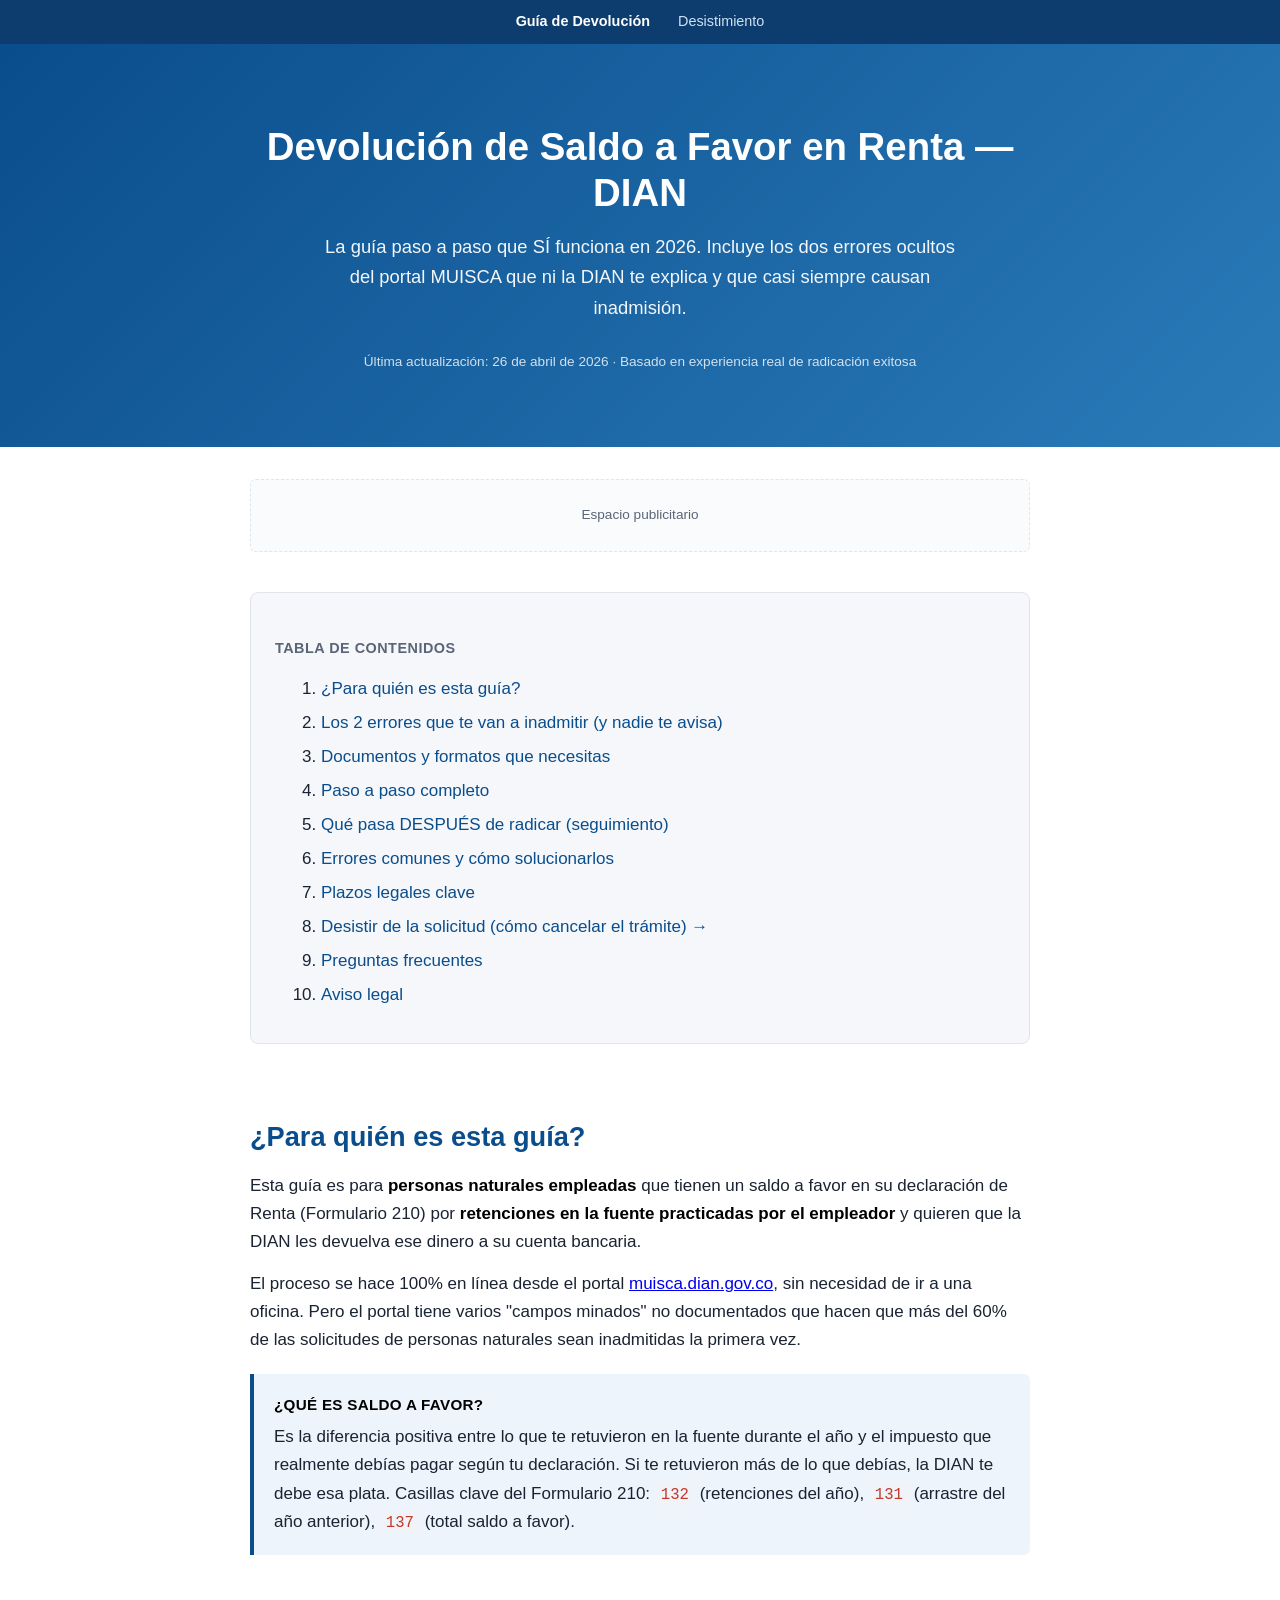
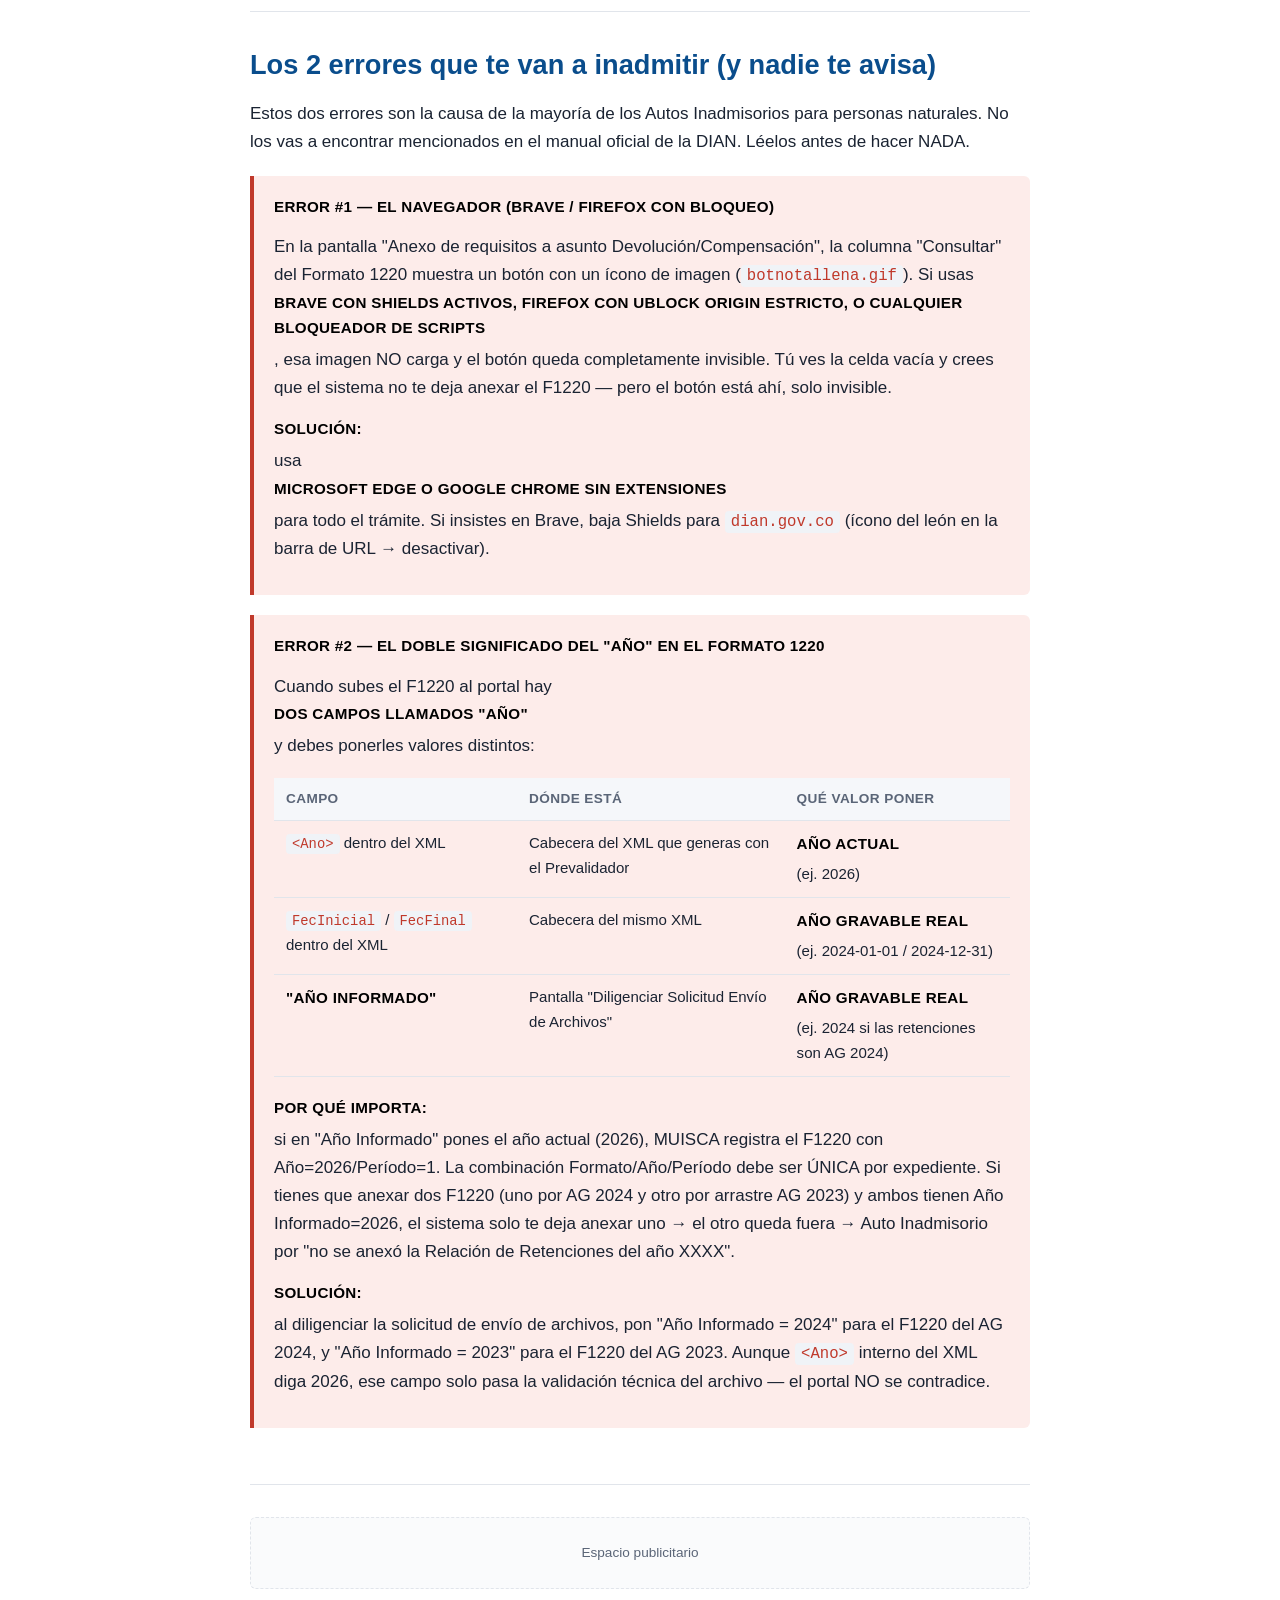
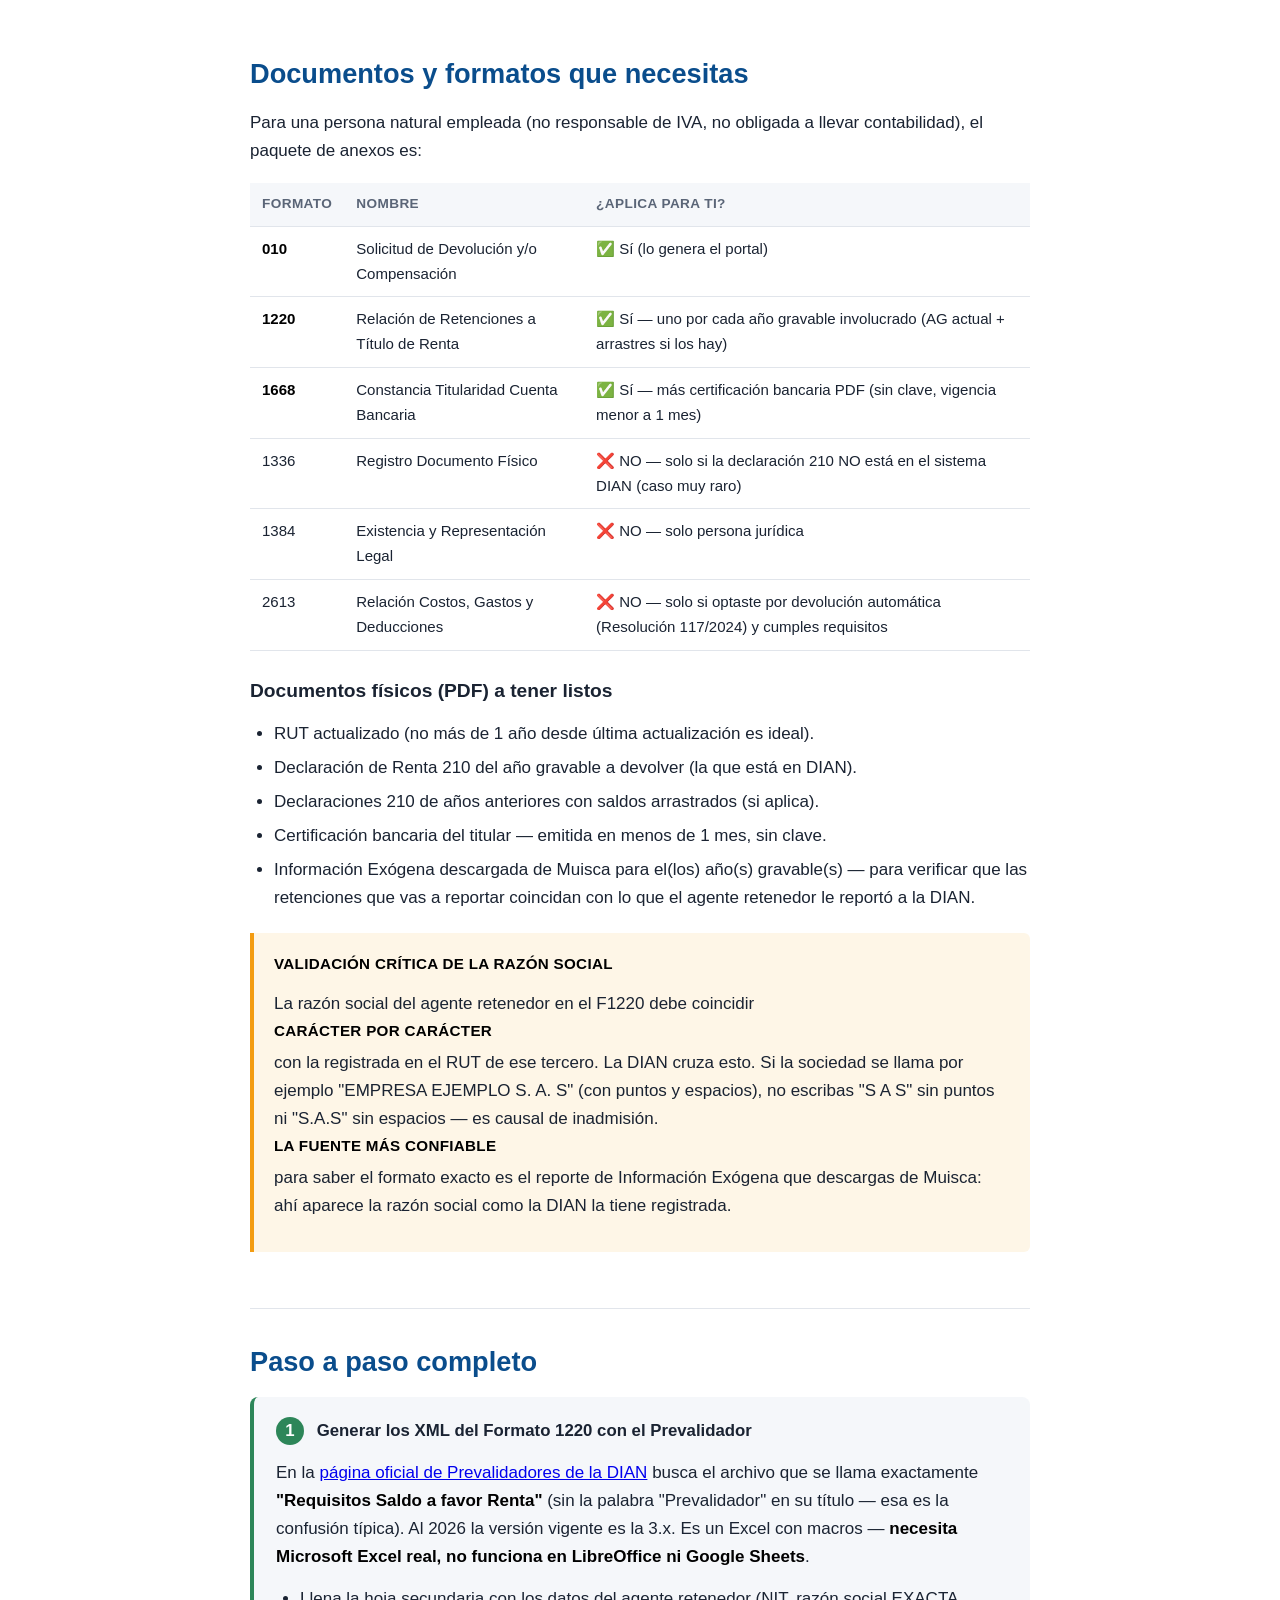
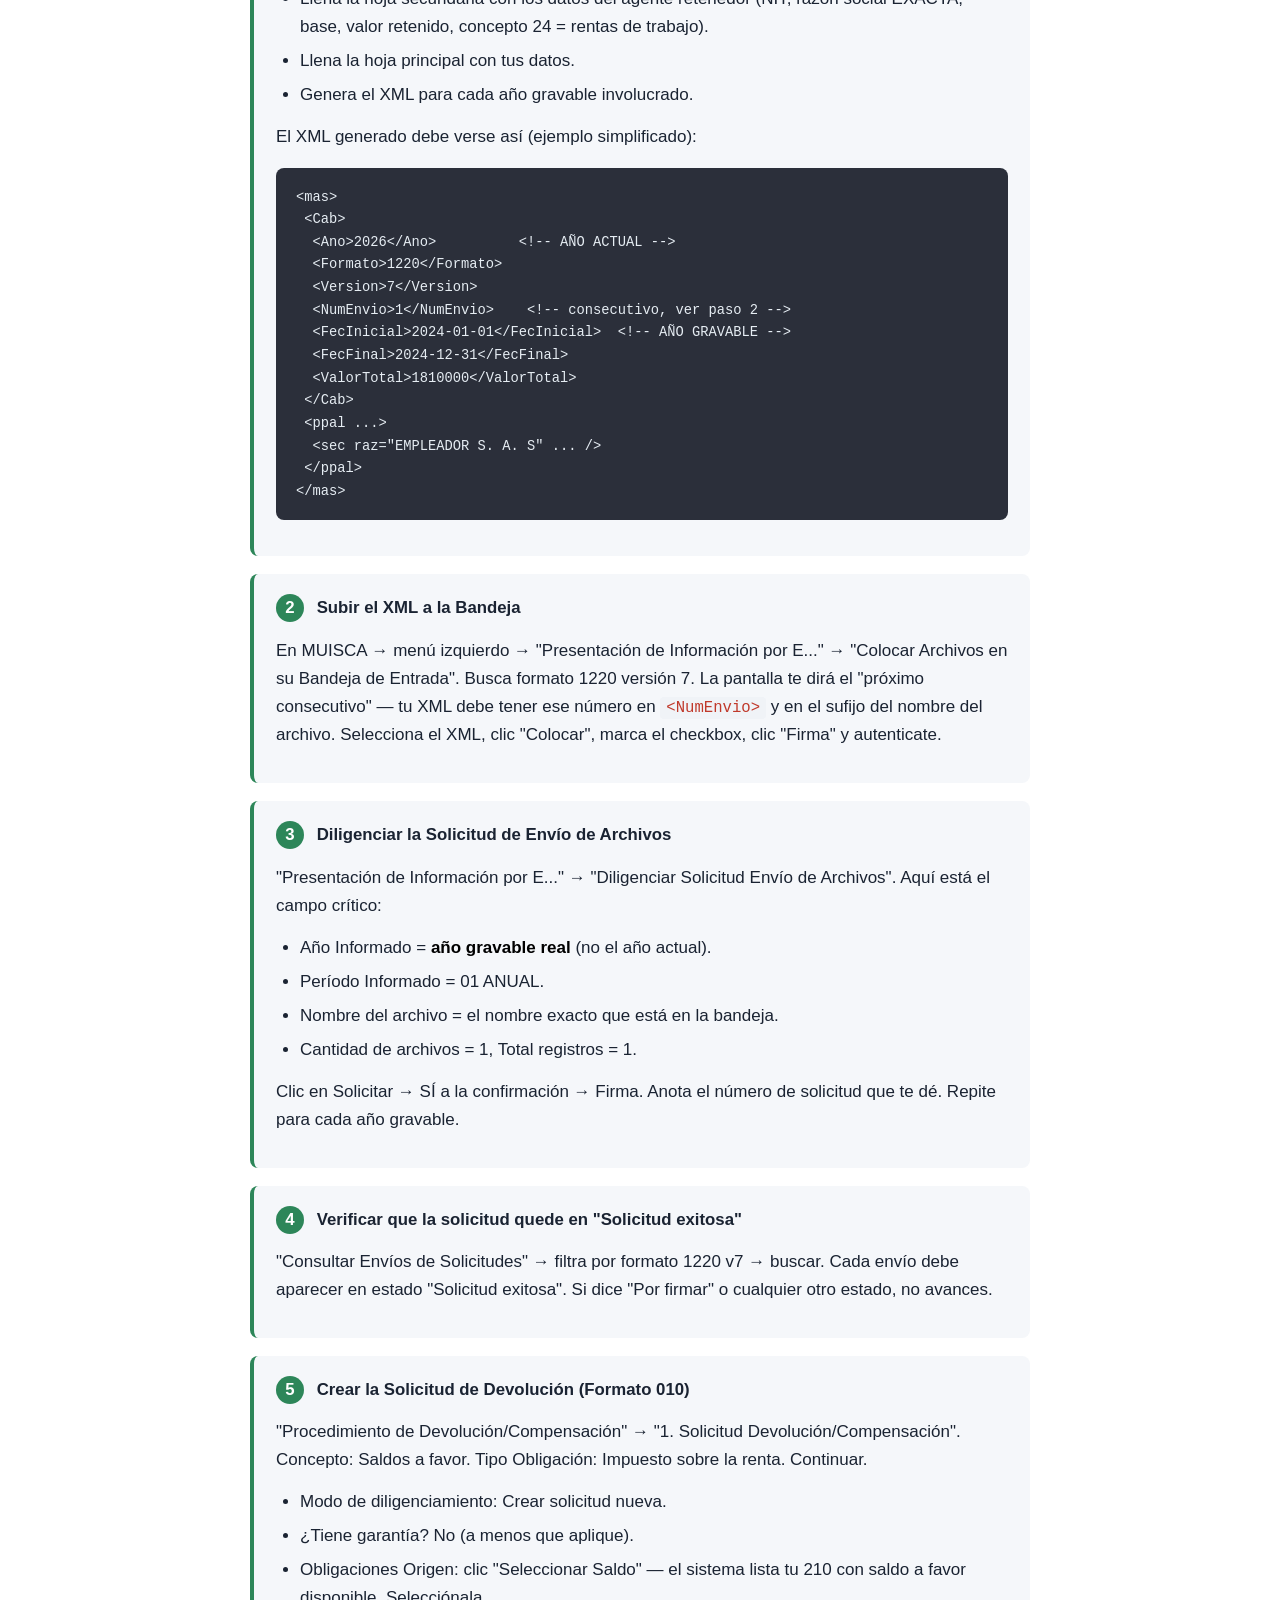
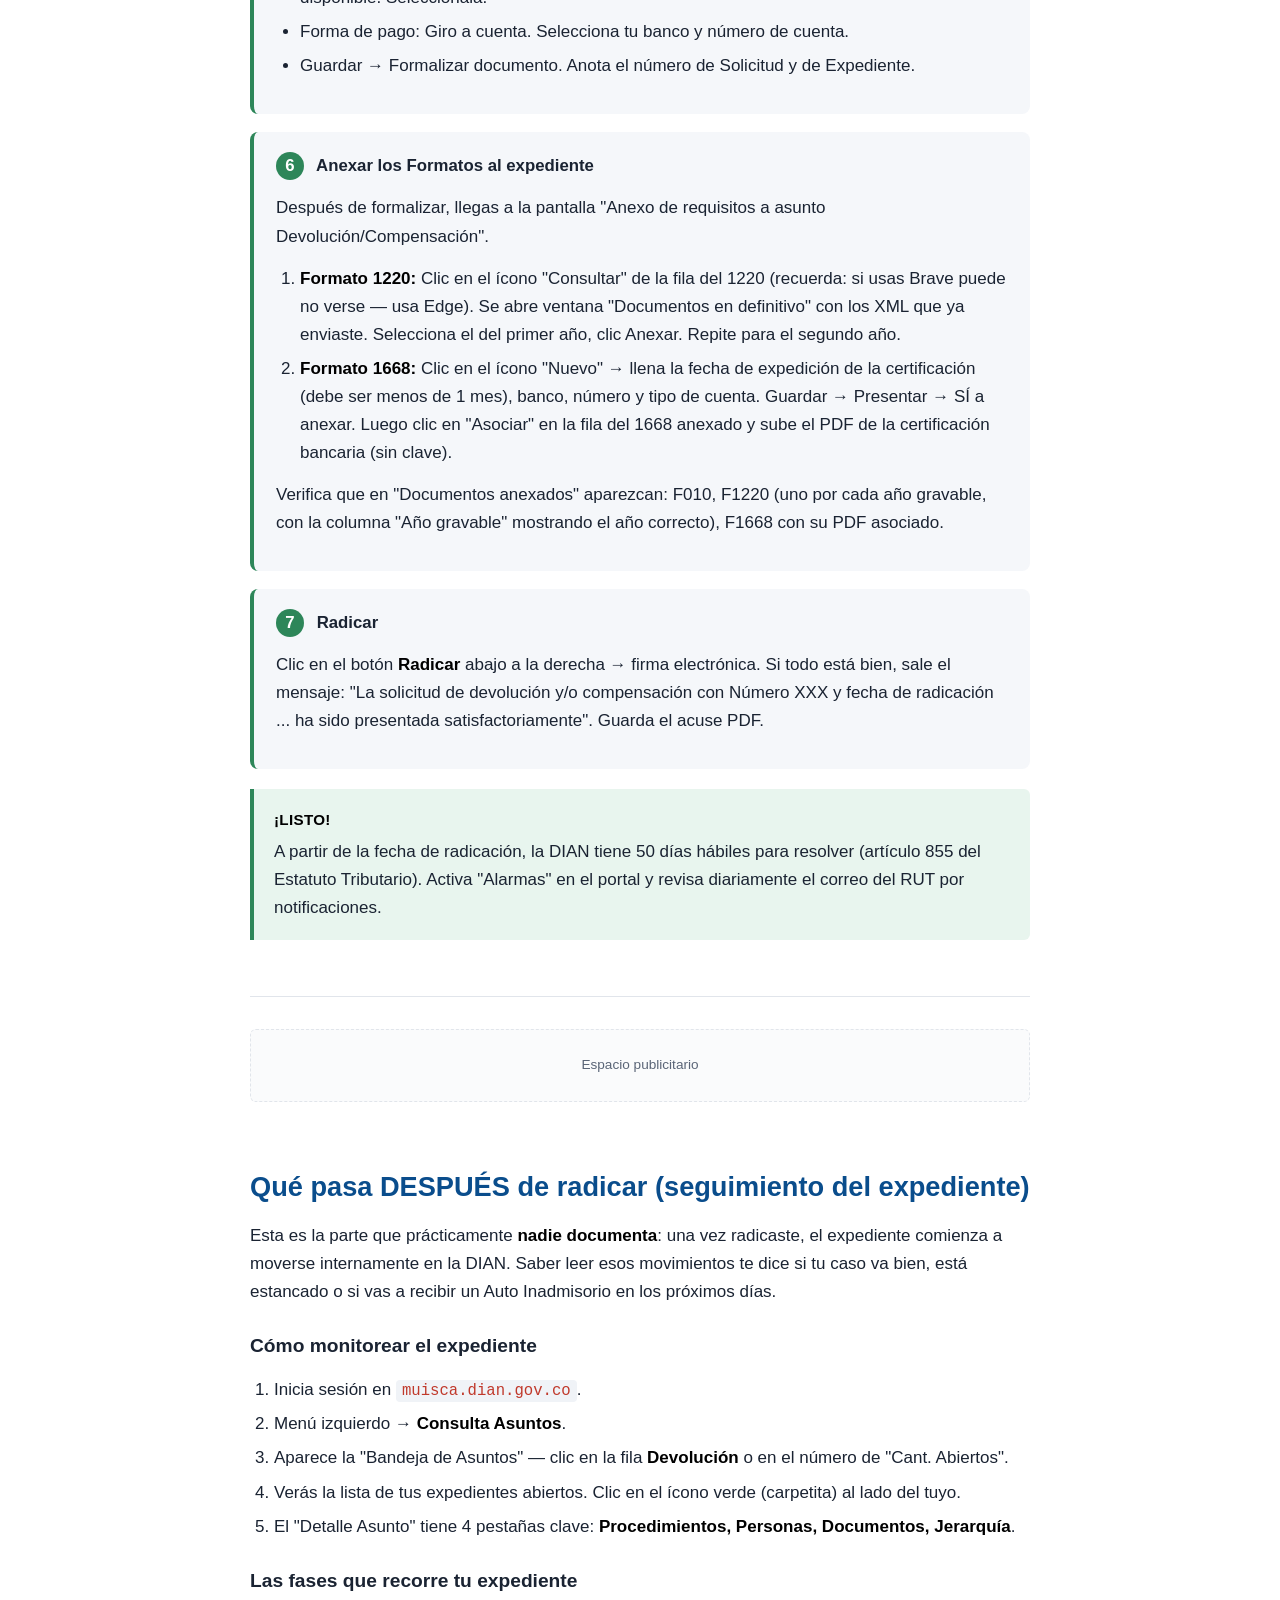
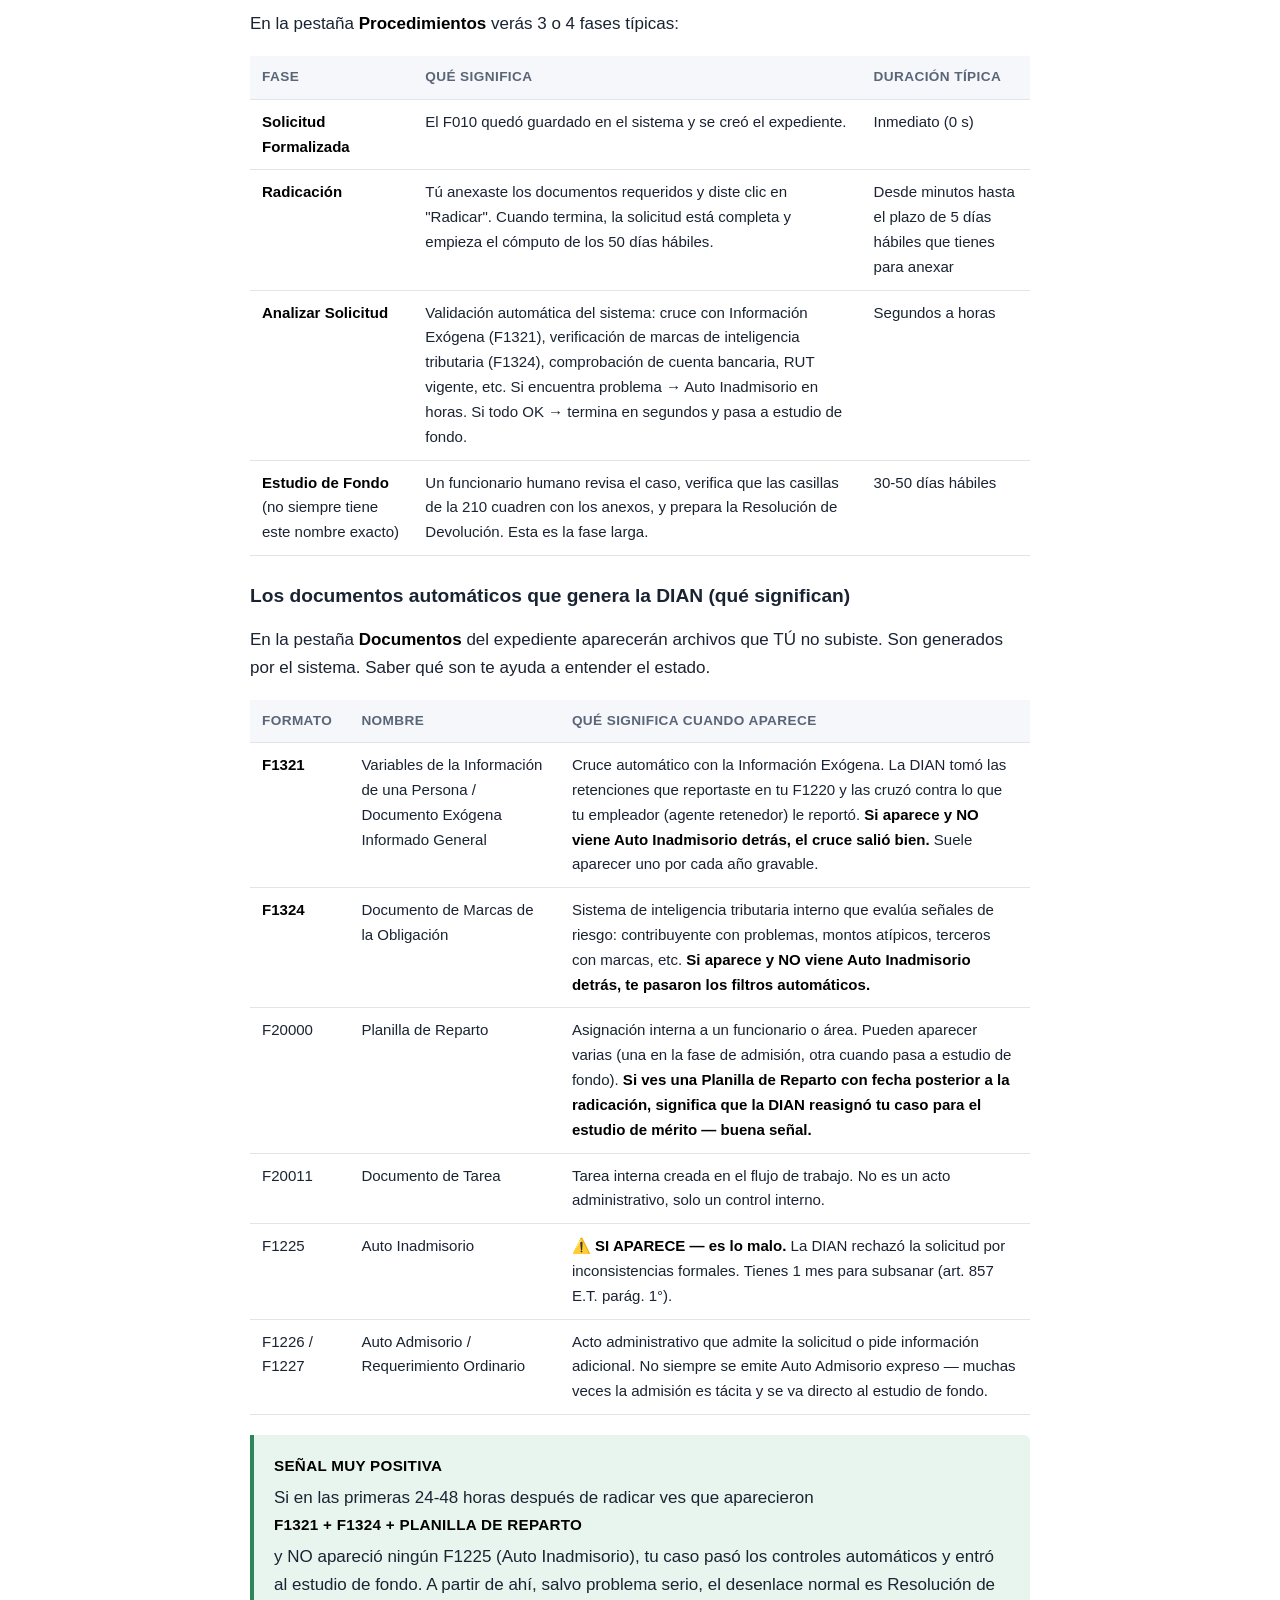
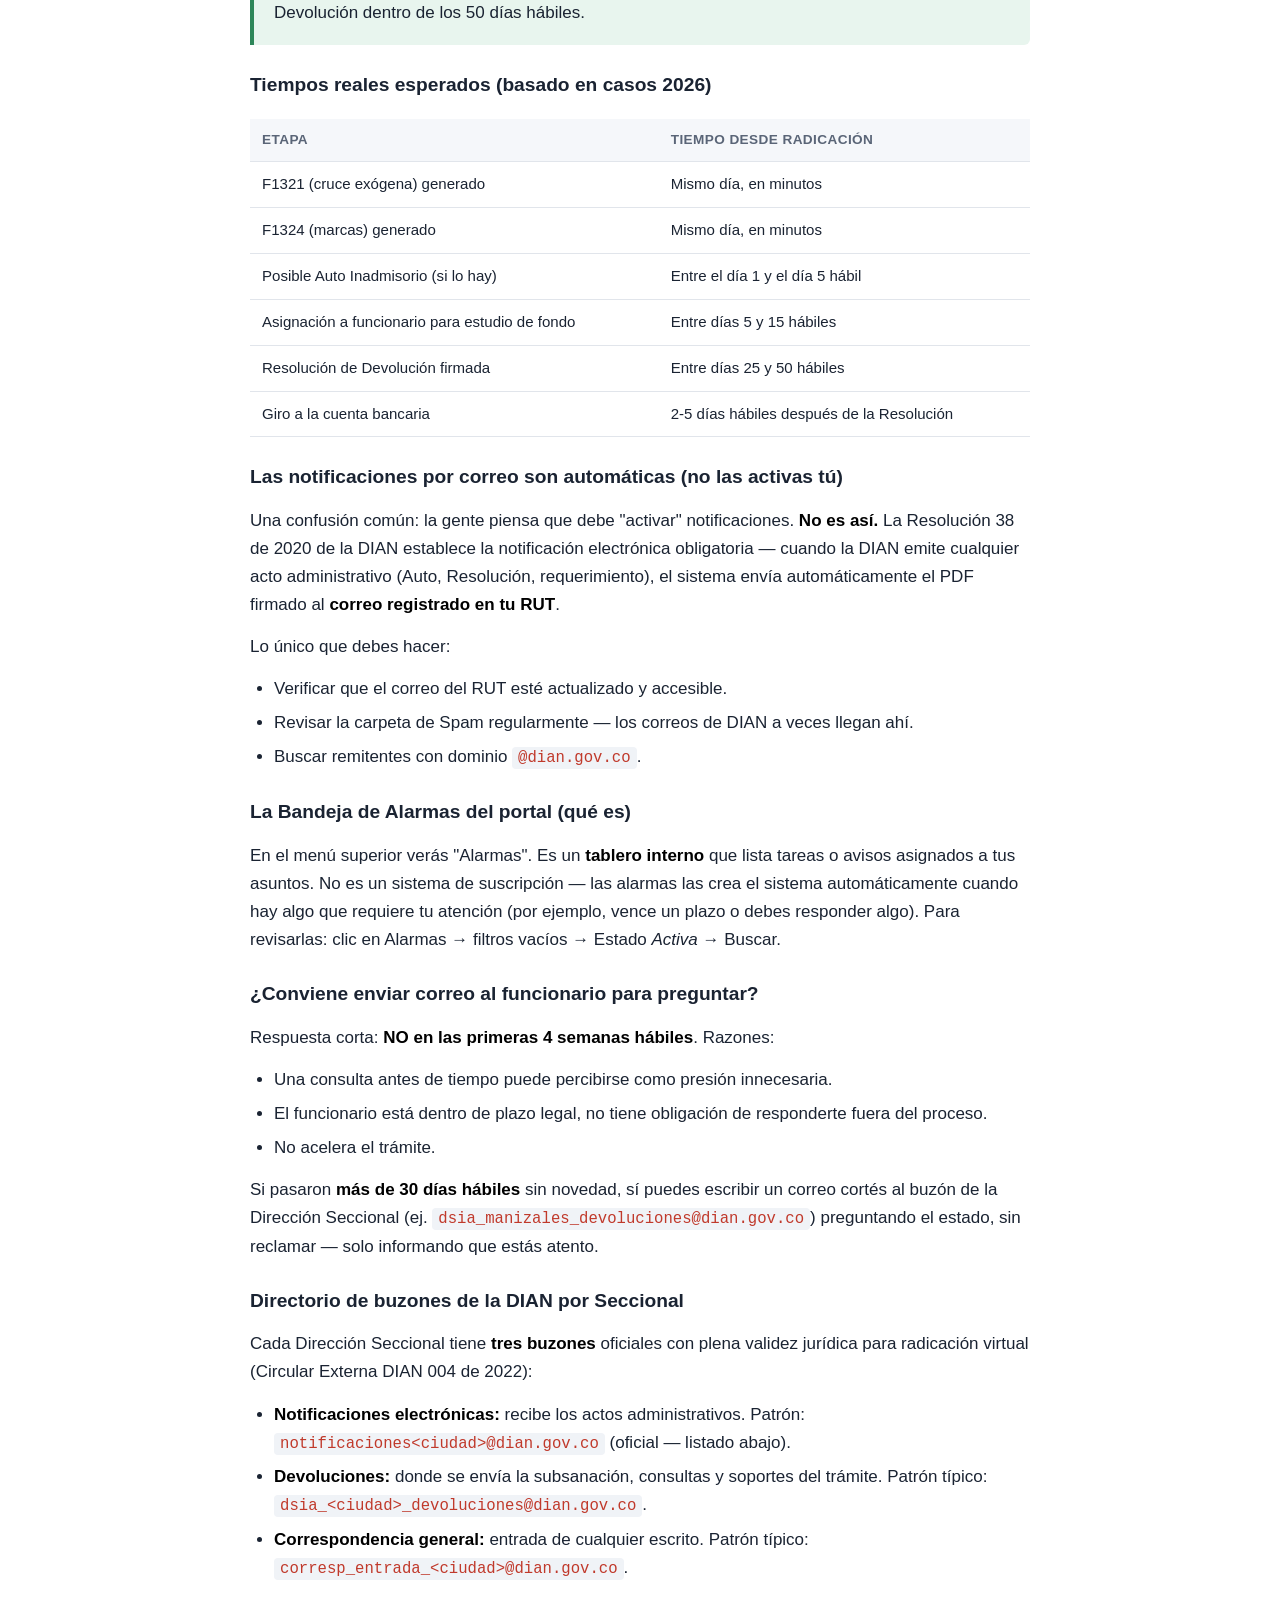
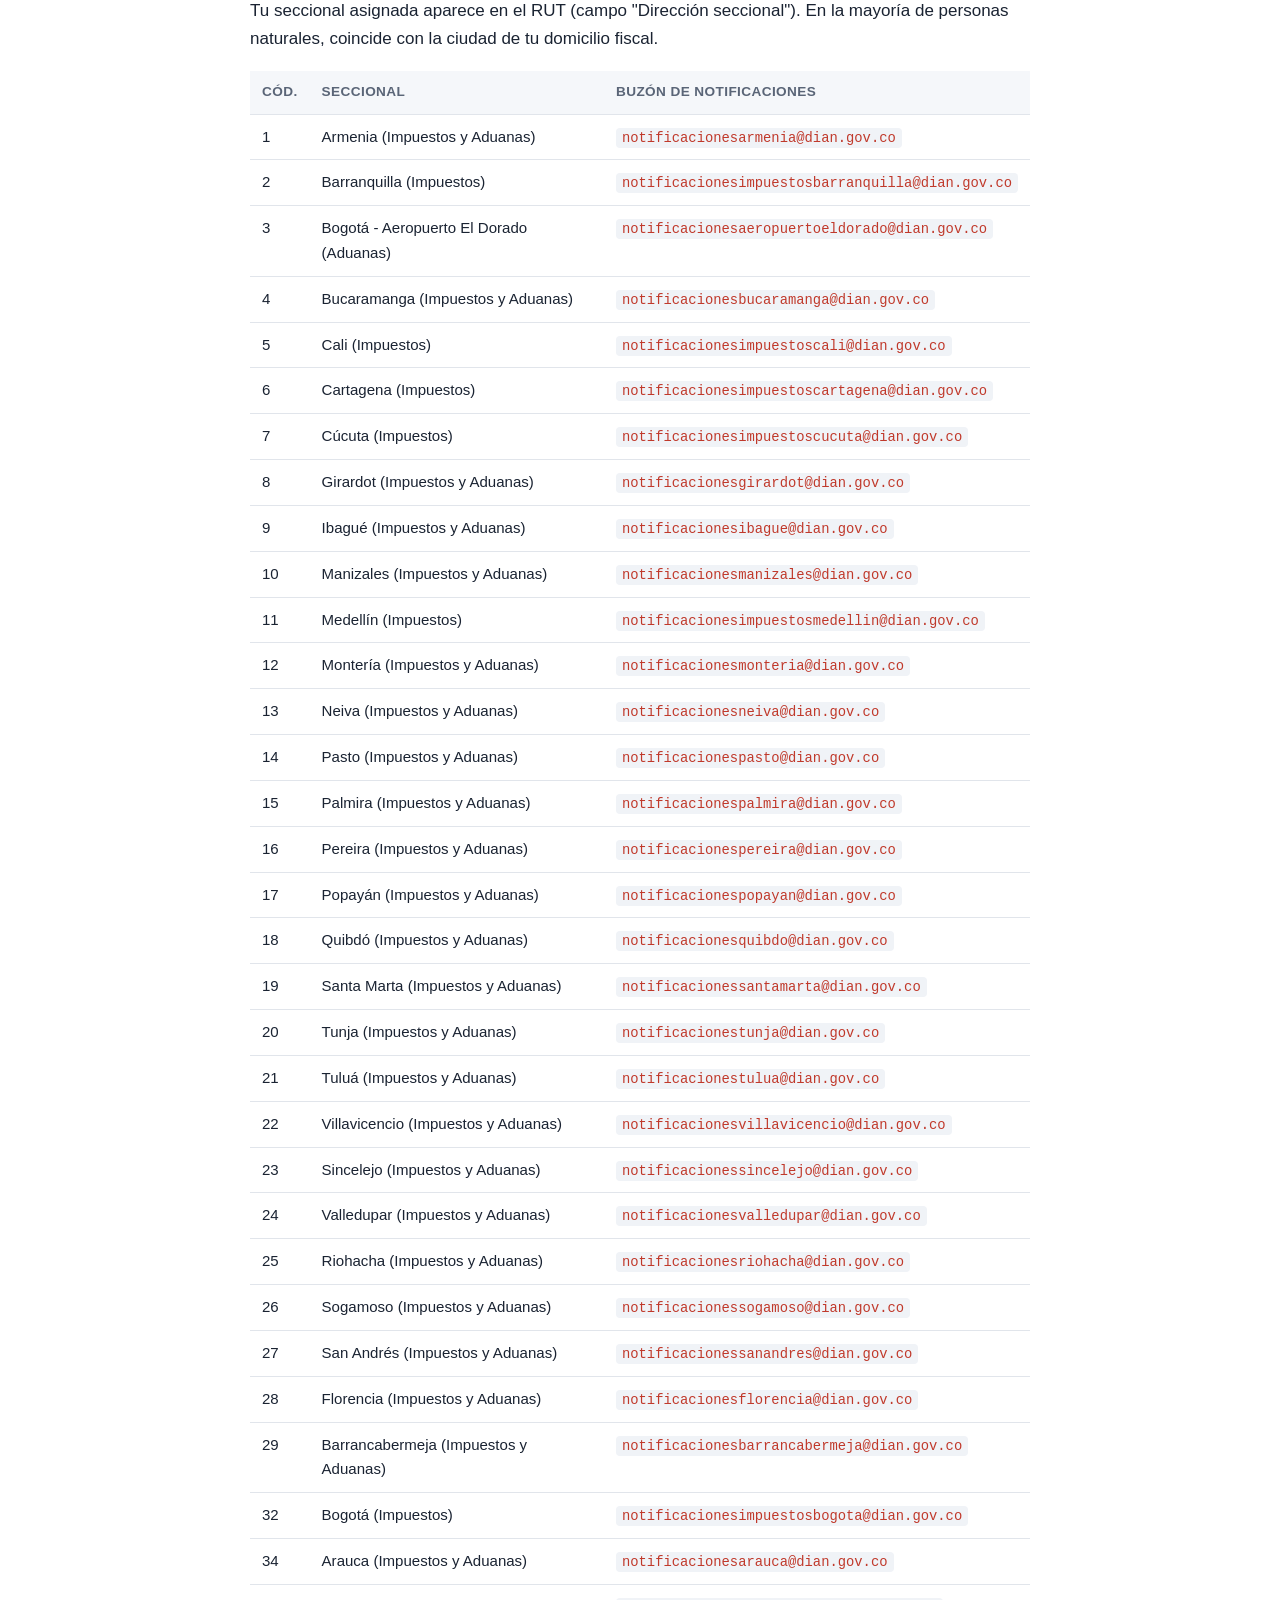
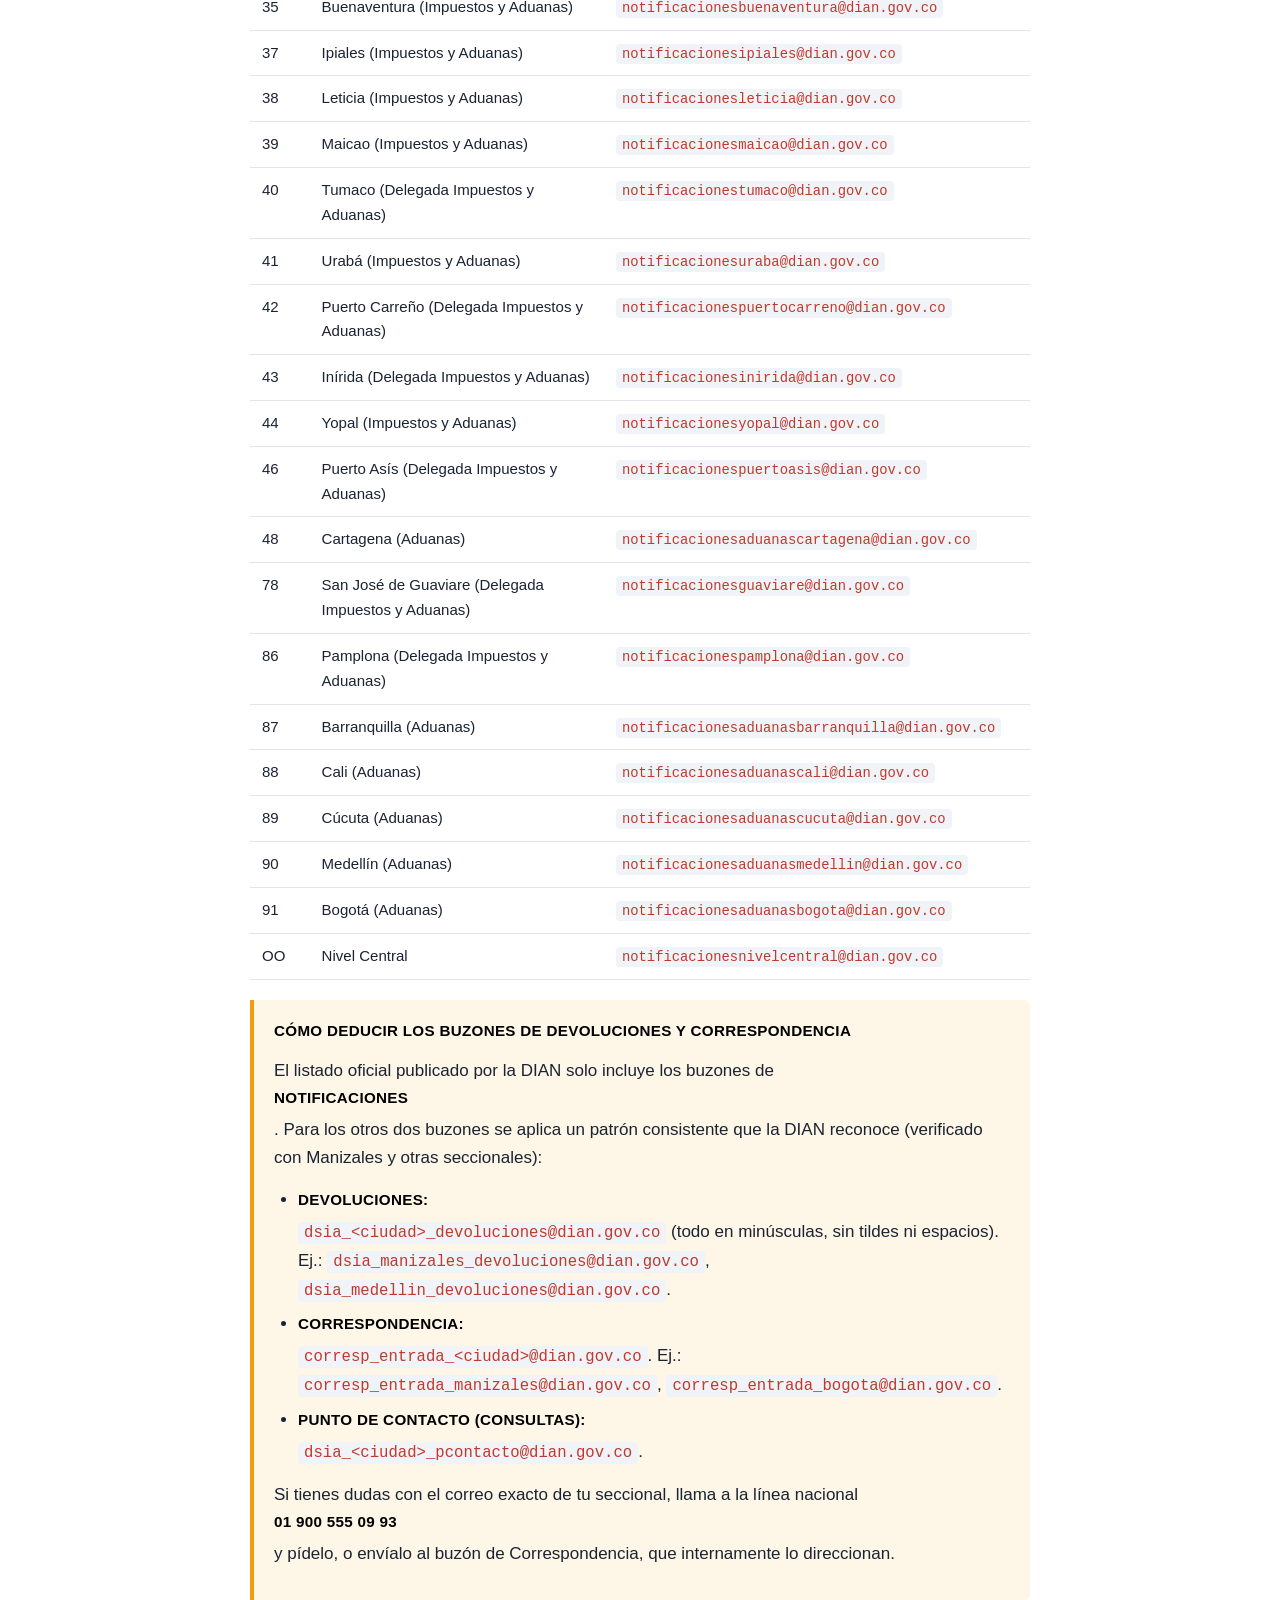
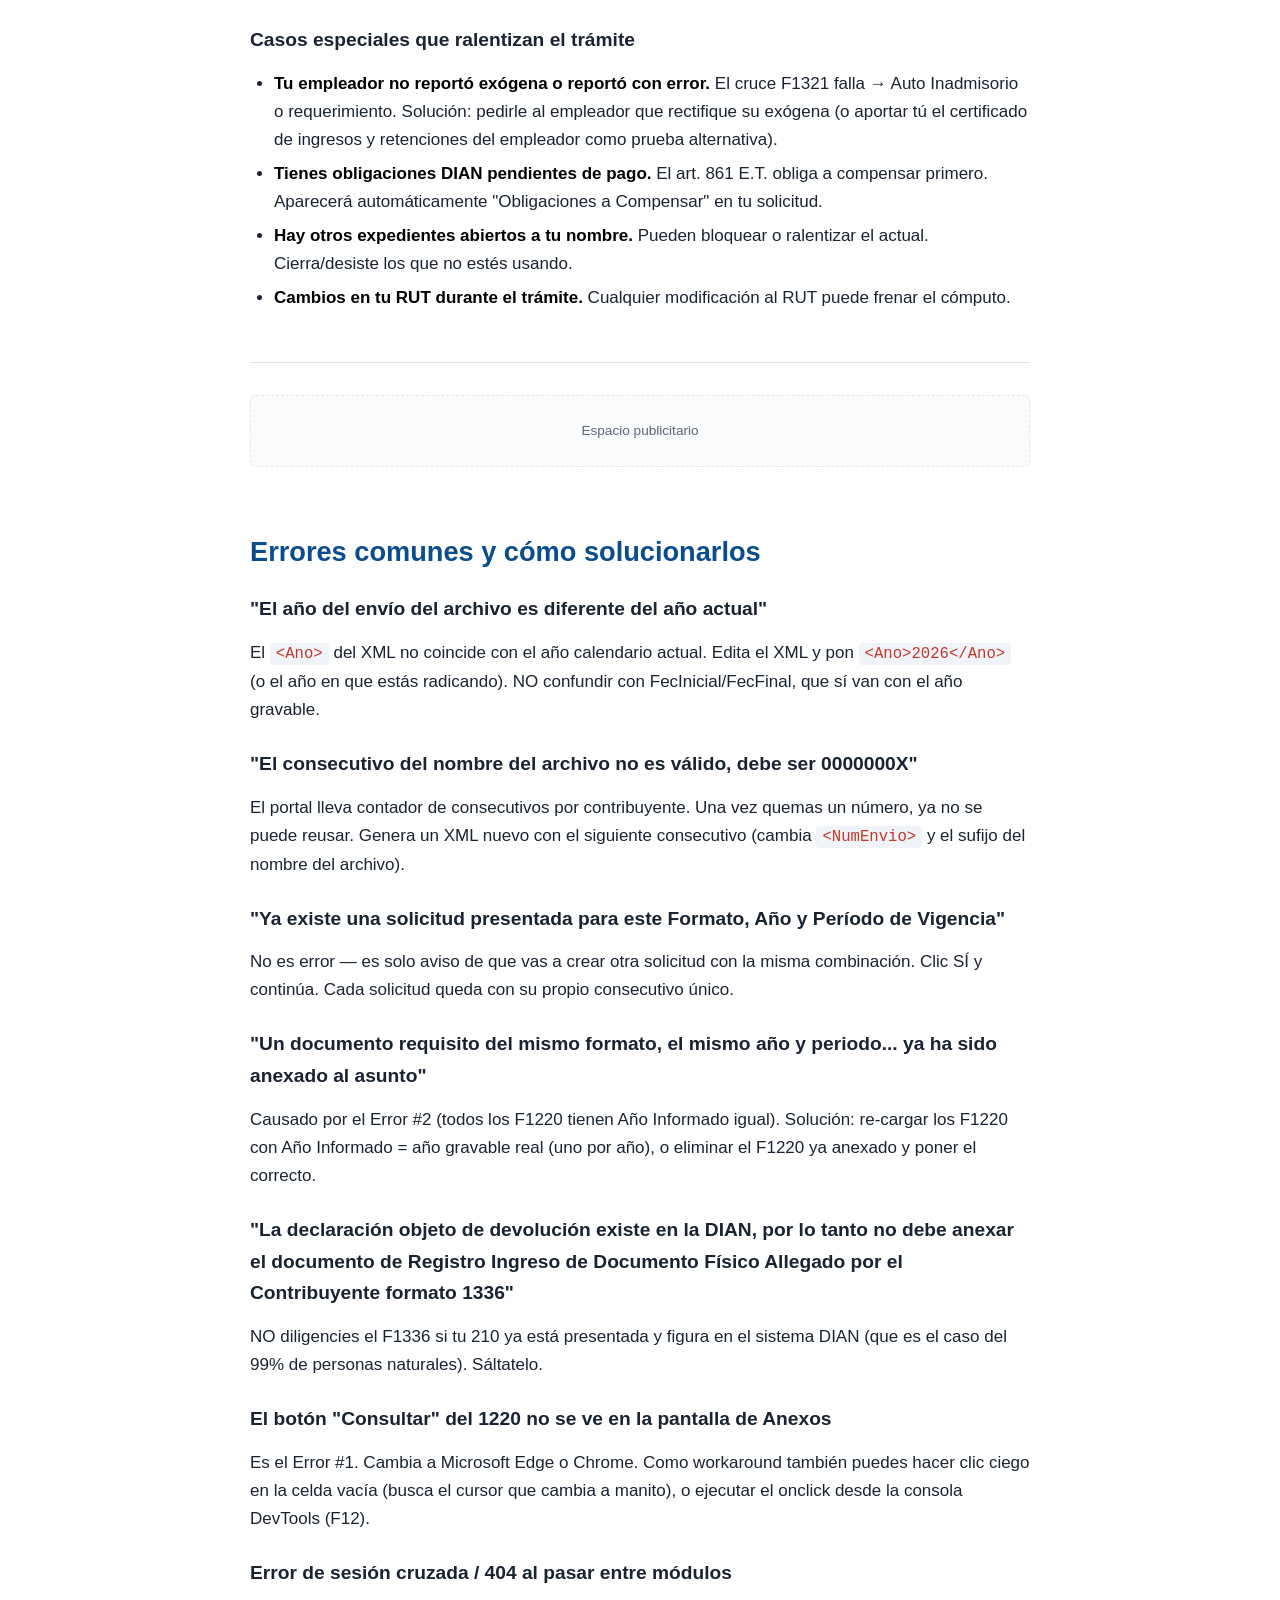
<file: index.html>
<!DOCTYPE html>
<html lang="es-CO">
<head>
<meta charset="UTF-8">
<meta name="viewport" content="width=device-width, initial-scale=1.0">
<title>Devolución de Saldo a Favor Renta DIAN — Guía paso a paso real (2026)</title>
<meta name="description" content="Guía práctica para radicar la devolución del saldo a favor en Renta ante la DIAN sin que te inadmitan. Incluye los dos errores ocultos del portal MUISCA que nadie explica: el navegador y el año informado del Formato 1220.">
<meta name="keywords" content="devolución saldo a favor renta DIAN, formato 1220, auto inadmisorio devolución, MUISCA anexar 1220, subsanar devolución DIAN, persona natural devolución renta">
<meta name="author" content="Guía DIAN práctica">
<meta property="og:title" content="Devolución Saldo a Favor Renta DIAN — La guía que SÍ funciona">
<meta property="og:description" content="Cómo radicar tu devolución sin que te inadmitan. Los dos errores ocultos del portal MUISCA que ni la DIAN te dice.">
<meta property="og:type" content="article">
<meta property="og:locale" content="es_CO">
<link rel="stylesheet" href="styles.css">
</head>
<body>

<nav class="topnav" aria-label="Navegación entre páginas">
  <a href="index.html" class="active">Guía de Devolución</a>
  <a href="desistimiento.html">Desistimiento</a>
</nav>

<header>
  <div class="container">
    <h1>Devolución de Saldo a Favor en Renta — DIAN</h1>
    <p class="subtitle">La guía paso a paso que SÍ funciona en 2026. Incluye los dos errores ocultos del portal MUISCA que ni la DIAN te explica y que casi siempre causan inadmisión.</p>
    <p class="meta">Última actualización: 26 de abril de 2026 · Basado en experiencia real de radicación exitosa</p>
  </div>
</header>

<main class="container">

<!-- AD SLOT 1 — top of content -->
<div class="ad-slot">
  <!-- Aquí va el código de Google AdSense (responsive) -->
  Espacio publicitario
</div>

<nav class="toc" aria-label="Tabla de contenidos">
  <h3>Tabla de contenidos</h3>
  <ol>
    <li><a href="#para-quien">¿Para quién es esta guía?</a></li>
    <li><a href="#errores-mortales">Los 2 errores que te van a inadmitir (y nadie te avisa)</a></li>
    <li><a href="#requisitos">Documentos y formatos que necesitas</a></li>
    <li><a href="#paso-a-paso">Paso a paso completo</a></li>
    <li><a href="#despues-de-radicar">Qué pasa DESPUÉS de radicar (seguimiento)</a></li>
    <li><a href="#errores-comunes">Errores comunes y cómo solucionarlos</a></li>
    <li><a href="#plazos">Plazos legales clave</a></li>
    <li><a href="desistimiento.html">Desistir de la solicitud (cómo cancelar el trámite) →</a></li>
    <li><a href="#faq">Preguntas frecuentes</a></li>
    <li><a href="#disclaimer">Aviso legal</a></li>
  </ol>
</nav>

<section id="para-quien">
  <h2>¿Para quién es esta guía?</h2>
  <p>Esta guía es para <strong>personas naturales empleadas</strong> que tienen un saldo a favor en su declaración de Renta (Formulario 210) por <strong>retenciones en la fuente practicadas por el empleador</strong> y quieren que la DIAN les devuelva ese dinero a su cuenta bancaria.</p>
  <p>El proceso se hace 100% en línea desde el portal <a href="https://muisca.dian.gov.co" target="_blank" rel="noopener">muisca.dian.gov.co</a>, sin necesidad de ir a una oficina. Pero el portal tiene varios "campos minados" no documentados que hacen que más del 60% de las solicitudes de personas naturales sean inadmitidas la primera vez.</p>

  <div class="callout">
    <strong>¿Qué es saldo a favor?</strong>
    Es la diferencia positiva entre lo que te retuvieron en la fuente durante el año y el impuesto que realmente debías pagar según tu declaración. Si te retuvieron más de lo que debías, la DIAN te debe esa plata. Casillas clave del Formulario 210: <code>132</code> (retenciones del año), <code>131</code> (arrastre del año anterior), <code>137</code> (total saldo a favor).
  </div>
</section>

<section id="errores-mortales">
  <h2>Los 2 errores que te van a inadmitir (y nadie te avisa)</h2>
  <p>Estos dos errores son la causa de la mayoría de los Autos Inadmisorios para personas naturales. No los vas a encontrar mencionados en el manual oficial de la DIAN. Léelos antes de hacer NADA.</p>

  <div class="callout danger">
    <strong>Error #1 — El navegador (Brave / Firefox con bloqueo)</strong>
    <p>En la pantalla "Anexo de requisitos a asunto Devolución/Compensación", la columna "Consultar" del Formato 1220 muestra un botón con un ícono de imagen (<code>botnotallena.gif</code>). Si usas <strong>Brave con Shields activos, Firefox con uBlock Origin estricto, o cualquier bloqueador de scripts</strong>, esa imagen NO carga y el botón queda completamente invisible. Tú ves la celda vacía y crees que el sistema no te deja anexar el F1220 — pero el botón está ahí, solo invisible.</p>
    <p><strong>Solución:</strong> usa <strong>Microsoft Edge o Google Chrome sin extensiones</strong> para todo el trámite. Si insistes en Brave, baja Shields para <code>dian.gov.co</code> (ícono del león en la barra de URL → desactivar).</p>
  </div>

  <div class="callout danger">
    <strong>Error #2 — El doble significado del "Año" en el Formato 1220</strong>
    <p>Cuando subes el F1220 al portal hay <strong>dos campos llamados "Año"</strong> y debes ponerles valores distintos:</p>
    <table>
      <tr>
        <th>Campo</th><th>Dónde está</th><th>Qué valor poner</th>
      </tr>
      <tr>
        <td><code>&lt;Ano&gt;</code> dentro del XML</td>
        <td>Cabecera del XML que generas con el Prevalidador</td>
        <td><strong>Año actual</strong> (ej. 2026)</td>
      </tr>
      <tr>
        <td><code>FecInicial</code> / <code>FecFinal</code> dentro del XML</td>
        <td>Cabecera del mismo XML</td>
        <td><strong>Año gravable real</strong> (ej. 2024-01-01 / 2024-12-31)</td>
      </tr>
      <tr>
        <td><strong>"Año Informado"</strong></td>
        <td>Pantalla "Diligenciar Solicitud Envío de Archivos"</td>
        <td><strong>Año gravable real</strong> (ej. 2024 si las retenciones son AG 2024)</td>
      </tr>
    </table>
    <p><strong>Por qué importa:</strong> si en "Año Informado" pones el año actual (2026), MUISCA registra el F1220 con Año=2026/Período=1. La combinación Formato/Año/Período debe ser ÚNICA por expediente. Si tienes que anexar dos F1220 (uno por AG 2024 y otro por arrastre AG 2023) y ambos tienen Año Informado=2026, el sistema solo te deja anexar uno → el otro queda fuera → Auto Inadmisorio por "no se anexó la Relación de Retenciones del año XXXX".</p>
    <p><strong>Solución:</strong> al diligenciar la solicitud de envío de archivos, pon "Año Informado = 2024" para el F1220 del AG 2024, y "Año Informado = 2023" para el F1220 del AG 2023. Aunque <code>&lt;Ano&gt;</code> interno del XML diga 2026, ese campo solo pasa la validación técnica del archivo — el portal NO se contradice.</p>
  </div>
</section>

<!-- AD SLOT 2 — entre secciones -->
<div class="ad-slot">Espacio publicitario</div>

<section id="requisitos">
  <h2>Documentos y formatos que necesitas</h2>
  <p>Para una persona natural empleada (no responsable de IVA, no obligada a llevar contabilidad), el paquete de anexos es:</p>

  <table>
    <tr><th>Formato</th><th>Nombre</th><th>¿Aplica para ti?</th></tr>
    <tr><td><strong>010</strong></td><td>Solicitud de Devolución y/o Compensación</td><td>✅ Sí (lo genera el portal)</td></tr>
    <tr><td><strong>1220</strong></td><td>Relación de Retenciones a Título de Renta</td><td>✅ Sí — uno por cada año gravable involucrado (AG actual + arrastres si los hay)</td></tr>
    <tr><td><strong>1668</strong></td><td>Constancia Titularidad Cuenta Bancaria</td><td>✅ Sí — más certificación bancaria PDF (sin clave, vigencia menor a 1 mes)</td></tr>
    <tr><td>1336</td><td>Registro Documento Físico</td><td>❌ NO — solo si la declaración 210 NO está en el sistema DIAN (caso muy raro)</td></tr>
    <tr><td>1384</td><td>Existencia y Representación Legal</td><td>❌ NO — solo persona jurídica</td></tr>
    <tr><td>2613</td><td>Relación Costos, Gastos y Deducciones</td><td>❌ NO — solo si optaste por devolución automática (Resolución 117/2024) y cumples requisitos</td></tr>
  </table>

  <h3>Documentos físicos (PDF) a tener listos</h3>
  <ul>
    <li>RUT actualizado (no más de 1 año desde última actualización es ideal).</li>
    <li>Declaración de Renta 210 del año gravable a devolver (la que está en DIAN).</li>
    <li>Declaraciones 210 de años anteriores con saldos arrastrados (si aplica).</li>
    <li>Certificación bancaria del titular — emitida en menos de 1 mes, sin clave.</li>
    <li>Información Exógena descargada de Muisca para el(los) año(s) gravable(s) — para verificar que las retenciones que vas a reportar coincidan con lo que el agente retenedor le reportó a la DIAN.</li>
  </ul>

  <div class="callout warn">
    <strong>Validación crítica de la razón social</strong>
    <p>La razón social del agente retenedor en el F1220 debe coincidir <strong>carácter por carácter</strong> con la registrada en el RUT de ese tercero. La DIAN cruza esto. Si la sociedad se llama por ejemplo "EMPRESA EJEMPLO S. A. S" (con puntos y espacios), no escribas "S A S" sin puntos ni "S.A.S" sin espacios — es causal de inadmisión. <strong>La fuente más confiable</strong> para saber el formato exacto es el reporte de Información Exógena que descargas de Muisca: ahí aparece la razón social como la DIAN la tiene registrada.</p>
  </div>
</section>

<section id="paso-a-paso">
  <h2>Paso a paso completo</h2>

  <div class="paso">
    <h4><span class="num">1</span> Generar los XML del Formato 1220 con el Prevalidador</h4>
    <p>En la <a href="https://www.dian.gov.co/Transaccional/Paginas/Prevalidadores.aspx" target="_blank" rel="noopener">página oficial de Prevalidadores de la DIAN</a> busca el archivo que se llama exactamente <strong>"Requisitos Saldo a favor Renta"</strong> (sin la palabra "Prevalidador" en su título — esa es la confusión típica). Al 2026 la versión vigente es la 3.x. Es un Excel con macros — <strong>necesita Microsoft Excel real, no funciona en LibreOffice ni Google Sheets</strong>.</p>
    <ul>
      <li>Llena la hoja secundaria con los datos del agente retenedor (NIT, razón social EXACTA, base, valor retenido, concepto 24 = rentas de trabajo).</li>
      <li>Llena la hoja principal con tus datos.</li>
      <li>Genera el XML para cada año gravable involucrado.</li>
    </ul>
    <p>El XML generado debe verse así (ejemplo simplificado):</p>
    <pre><code>&lt;mas&gt;
 &lt;Cab&gt;
  &lt;Ano&gt;2026&lt;/Ano&gt;          &lt;!-- AÑO ACTUAL --&gt;
  &lt;Formato&gt;1220&lt;/Formato&gt;
  &lt;Version&gt;7&lt;/Version&gt;
  &lt;NumEnvio&gt;1&lt;/NumEnvio&gt;    &lt;!-- consecutivo, ver paso 2 --&gt;
  &lt;FecInicial&gt;2024-01-01&lt;/FecInicial&gt;  &lt;!-- AÑO GRAVABLE --&gt;
  &lt;FecFinal&gt;2024-12-31&lt;/FecFinal&gt;
  &lt;ValorTotal&gt;1810000&lt;/ValorTotal&gt;
 &lt;/Cab&gt;
 &lt;ppal ...&gt;
  &lt;sec raz="EMPLEADOR S. A. S" ... /&gt;
 &lt;/ppal&gt;
&lt;/mas&gt;</code></pre>
  </div>

  <div class="paso">
    <h4><span class="num">2</span> Subir el XML a la Bandeja</h4>
    <p>En MUISCA → menú izquierdo → "Presentación de Información por E..." → "Colocar Archivos en su Bandeja de Entrada". Busca formato 1220 versión 7. La pantalla te dirá el "próximo consecutivo" — tu XML debe tener ese número en <code>&lt;NumEnvio&gt;</code> y en el sufijo del nombre del archivo. Selecciona el XML, clic "Colocar", marca el checkbox, clic "Firma" y autenticate.</p>
  </div>

  <div class="paso">
    <h4><span class="num">3</span> Diligenciar la Solicitud de Envío de Archivos</h4>
    <p>"Presentación de Información por E..." → "Diligenciar Solicitud Envío de Archivos". Aquí está el campo crítico:</p>
    <ul>
      <li>Año Informado = <strong>año gravable real</strong> (no el año actual).</li>
      <li>Período Informado = 01 ANUAL.</li>
      <li>Nombre del archivo = el nombre exacto que está en la bandeja.</li>
      <li>Cantidad de archivos = 1, Total registros = 1.</li>
    </ul>
    <p>Clic en Solicitar → SÍ a la confirmación → Firma. Anota el número de solicitud que te dé. Repite para cada año gravable.</p>
  </div>

  <div class="paso">
    <h4><span class="num">4</span> Verificar que la solicitud quede en "Solicitud exitosa"</h4>
    <p>"Consultar Envíos de Solicitudes" → filtra por formato 1220 v7 → buscar. Cada envío debe aparecer en estado "Solicitud exitosa". Si dice "Por firmar" o cualquier otro estado, no avances.</p>
  </div>

  <div class="paso">
    <h4><span class="num">5</span> Crear la Solicitud de Devolución (Formato 010)</h4>
    <p>"Procedimiento de Devolución/Compensación" → "1. Solicitud Devolución/Compensación". Concepto: Saldos a favor. Tipo Obligación: Impuesto sobre la renta. Continuar.</p>
    <ul>
      <li>Modo de diligenciamiento: Crear solicitud nueva.</li>
      <li>¿Tiene garantía? No (a menos que aplique).</li>
      <li>Obligaciones Origen: clic "Seleccionar Saldo" — el sistema lista tu 210 con saldo a favor disponible. Selecciónala.</li>
      <li>Forma de pago: Giro a cuenta. Selecciona tu banco y número de cuenta.</li>
      <li>Guardar → Formalizar documento. Anota el número de Solicitud y de Expediente.</li>
    </ul>
  </div>

  <div class="paso">
    <h4><span class="num">6</span> Anexar los Formatos al expediente</h4>
    <p>Después de formalizar, llegas a la pantalla "Anexo de requisitos a asunto Devolución/Compensación".</p>
    <ol>
      <li><strong>Formato 1220:</strong> Clic en el ícono "Consultar" de la fila del 1220 (recuerda: si usas Brave puede no verse — usa Edge). Se abre ventana "Documentos en definitivo" con los XML que ya enviaste. Selecciona el del primer año, clic Anexar. Repite para el segundo año.</li>
      <li><strong>Formato 1668:</strong> Clic en el ícono "Nuevo" → llena la fecha de expedición de la certificación (debe ser menos de 1 mes), banco, número y tipo de cuenta. Guardar → Presentar → SÍ a anexar. Luego clic en "Asociar" en la fila del 1668 anexado y sube el PDF de la certificación bancaria (sin clave).</li>
    </ol>
    <p>Verifica que en "Documentos anexados" aparezcan: F010, F1220 (uno por cada año gravable, con la columna "Año gravable" mostrando el año correcto), F1668 con su PDF asociado.</p>
  </div>

  <div class="paso">
    <h4><span class="num">7</span> Radicar</h4>
    <p>Clic en el botón <strong>Radicar</strong> abajo a la derecha → firma electrónica. Si todo está bien, sale el mensaje: "La solicitud de devolución y/o compensación con Número XXX y fecha de radicación ... ha sido presentada satisfactoriamente". Guarda el acuse PDF.</p>
  </div>

  <div class="callout success">
    <strong>¡Listo!</strong>
    A partir de la fecha de radicación, la DIAN tiene 50 días hábiles para resolver (artículo 855 del Estatuto Tributario). Activa "Alarmas" en el portal y revisa diariamente el correo del RUT por notificaciones.
  </div>
</section>

<!-- AD SLOT 3 -->
<div class="ad-slot">Espacio publicitario</div>

<section id="despues-de-radicar">
  <h2>Qué pasa DESPUÉS de radicar (seguimiento del expediente)</h2>
  <p>Esta es la parte que prácticamente <strong>nadie documenta</strong>: una vez radicaste, el expediente comienza a moverse internamente en la DIAN. Saber leer esos movimientos te dice si tu caso va bien, está estancado o si vas a recibir un Auto Inadmisorio en los próximos días.</p>

  <h3>Cómo monitorear el expediente</h3>
  <ol>
    <li>Inicia sesión en <code>muisca.dian.gov.co</code>.</li>
    <li>Menú izquierdo → <strong>Consulta Asuntos</strong>.</li>
    <li>Aparece la "Bandeja de Asuntos" — clic en la fila <strong>Devolución</strong> o en el número de "Cant. Abiertos".</li>
    <li>Verás la lista de tus expedientes abiertos. Clic en el ícono verde (carpetita) al lado del tuyo.</li>
    <li>El "Detalle Asunto" tiene 4 pestañas clave: <strong>Procedimientos, Personas, Documentos, Jerarquía</strong>.</li>
  </ol>

  <h3>Las fases que recorre tu expediente</h3>
  <p>En la pestaña <strong>Procedimientos</strong> verás 3 o 4 fases típicas:</p>
  <table>
    <tr><th>Fase</th><th>Qué significa</th><th>Duración típica</th></tr>
    <tr><td><strong>Solicitud Formalizada</strong></td><td>El F010 quedó guardado en el sistema y se creó el expediente.</td><td>Inmediato (0 s)</td></tr>
    <tr><td><strong>Radicación</strong></td><td>Tú anexaste los documentos requeridos y diste clic en "Radicar". Cuando termina, la solicitud está completa y empieza el cómputo de los 50 días hábiles.</td><td>Desde minutos hasta el plazo de 5 días hábiles que tienes para anexar</td></tr>
    <tr><td><strong>Analizar Solicitud</strong></td><td>Validación automática del sistema: cruce con Información Exógena (F1321), verificación de marcas de inteligencia tributaria (F1324), comprobación de cuenta bancaria, RUT vigente, etc. Si encuentra problema → Auto Inadmisorio en horas. Si todo OK → termina en segundos y pasa a estudio de fondo.</td><td>Segundos a horas</td></tr>
    <tr><td><strong>Estudio de Fondo</strong> (no siempre tiene este nombre exacto)</td><td>Un funcionario humano revisa el caso, verifica que las casillas de la 210 cuadren con los anexos, y prepara la Resolución de Devolución. Esta es la fase larga.</td><td>30-50 días hábiles</td></tr>
  </table>

  <h3>Los documentos automáticos que genera la DIAN (qué significan)</h3>
  <p>En la pestaña <strong>Documentos</strong> del expediente aparecerán archivos que TÚ no subiste. Son generados por el sistema. Saber qué son te ayuda a entender el estado.</p>

  <table>
    <tr><th>Formato</th><th>Nombre</th><th>Qué significa cuando aparece</th></tr>
    <tr>
      <td><strong>F1321</strong></td>
      <td>Variables de la Información de una Persona / Documento Exógena Informado General</td>
      <td>Cruce automático con la Información Exógena. La DIAN tomó las retenciones que reportaste en tu F1220 y las cruzó contra lo que tu empleador (agente retenedor) le reportó. <strong>Si aparece y NO viene Auto Inadmisorio detrás, el cruce salió bien.</strong> Suele aparecer uno por cada año gravable.</td>
    </tr>
    <tr>
      <td><strong>F1324</strong></td>
      <td>Documento de Marcas de la Obligación</td>
      <td>Sistema de inteligencia tributaria interno que evalúa señales de riesgo: contribuyente con problemas, montos atípicos, terceros con marcas, etc. <strong>Si aparece y NO viene Auto Inadmisorio detrás, te pasaron los filtros automáticos.</strong></td>
    </tr>
    <tr>
      <td>F20000</td>
      <td>Planilla de Reparto</td>
      <td>Asignación interna a un funcionario o área. Pueden aparecer varias (una en la fase de admisión, otra cuando pasa a estudio de fondo). <strong>Si ves una Planilla de Reparto con fecha posterior a la radicación, significa que la DIAN reasignó tu caso para el estudio de mérito — buena señal.</strong></td>
    </tr>
    <tr>
      <td>F20011</td>
      <td>Documento de Tarea</td>
      <td>Tarea interna creada en el flujo de trabajo. No es un acto administrativo, solo un control interno.</td>
    </tr>
    <tr>
      <td>F1225</td>
      <td>Auto Inadmisorio</td>
      <td>⚠️ <strong>SI APARECE — es lo malo.</strong> La DIAN rechazó la solicitud por inconsistencias formales. Tienes 1 mes para subsanar (art. 857 E.T. parág. 1°).</td>
    </tr>
    <tr>
      <td>F1226 / F1227</td>
      <td>Auto Admisorio / Requerimiento Ordinario</td>
      <td>Acto administrativo que admite la solicitud o pide información adicional. No siempre se emite Auto Admisorio expreso — muchas veces la admisión es tácita y se va directo al estudio de fondo.</td>
    </tr>
  </table>

  <div class="callout success">
    <strong>Señal MUY positiva</strong>
    Si en las primeras 24-48 horas después de radicar ves que aparecieron <strong>F1321 + F1324 + Planilla de Reparto</strong> y NO apareció ningún F1225 (Auto Inadmisorio), tu caso pasó los controles automáticos y entró al estudio de fondo. A partir de ahí, salvo problema serio, el desenlace normal es Resolución de Devolución dentro de los 50 días hábiles.
  </div>

  <h3>Tiempos reales esperados (basado en casos 2026)</h3>
  <table>
    <tr><th>Etapa</th><th>Tiempo desde radicación</th></tr>
    <tr><td>F1321 (cruce exógena) generado</td><td>Mismo día, en minutos</td></tr>
    <tr><td>F1324 (marcas) generado</td><td>Mismo día, en minutos</td></tr>
    <tr><td>Posible Auto Inadmisorio (si lo hay)</td><td>Entre el día 1 y el día 5 hábil</td></tr>
    <tr><td>Asignación a funcionario para estudio de fondo</td><td>Entre días 5 y 15 hábiles</td></tr>
    <tr><td>Resolución de Devolución firmada</td><td>Entre días 25 y 50 hábiles</td></tr>
    <tr><td>Giro a la cuenta bancaria</td><td>2-5 días hábiles después de la Resolución</td></tr>
  </table>

  <h3>Las notificaciones por correo son automáticas (no las activas tú)</h3>
  <p>Una confusión común: la gente piensa que debe "activar" notificaciones. <strong>No es así.</strong> La Resolución 38 de 2020 de la DIAN establece la notificación electrónica obligatoria — cuando la DIAN emite cualquier acto administrativo (Auto, Resolución, requerimiento), el sistema envía automáticamente el PDF firmado al <strong>correo registrado en tu RUT</strong>.</p>
  <p>Lo único que debes hacer:</p>
  <ul>
    <li>Verificar que el correo del RUT esté actualizado y accesible.</li>
    <li>Revisar la carpeta de Spam regularmente — los correos de DIAN a veces llegan ahí.</li>
    <li>Buscar remitentes con dominio <code>@dian.gov.co</code>.</li>
  </ul>
  <h3>La Bandeja de Alarmas del portal (qué es)</h3>
  <p>En el menú superior verás "Alarmas". Es un <strong>tablero interno</strong> que lista tareas o avisos asignados a tus asuntos. No es un sistema de suscripción — las alarmas las crea el sistema automáticamente cuando hay algo que requiere tu atención (por ejemplo, vence un plazo o debes responder algo). Para revisarlas: clic en Alarmas → filtros vacíos → Estado <em>Activa</em> → Buscar.</p>

  <h3>¿Conviene enviar correo al funcionario para preguntar?</h3>
  <p>Respuesta corta: <strong>NO en las primeras 4 semanas hábiles</strong>. Razones:</p>
  <ul>
    <li>Una consulta antes de tiempo puede percibirse como presión innecesaria.</li>
    <li>El funcionario está dentro de plazo legal, no tiene obligación de responderte fuera del proceso.</li>
    <li>No acelera el trámite.</li>
  </ul>
  <p>Si pasaron <strong>más de 30 días hábiles</strong> sin novedad, sí puedes escribir un correo cortés al buzón de la Dirección Seccional (ej. <code>dsia_manizales_devoluciones@dian.gov.co</code>) preguntando el estado, sin reclamar — solo informando que estás atento.</p>

  <h3>Directorio de buzones de la DIAN por Seccional</h3>
  <p>Cada Dirección Seccional tiene <strong>tres buzones</strong> oficiales con plena validez jurídica para radicación virtual (Circular Externa DIAN 004 de 2022):</p>
  <ul>
    <li><strong>Notificaciones electrónicas:</strong> recibe los actos administrativos. Patrón: <code>notificaciones&lt;ciudad&gt;@dian.gov.co</code> (oficial — listado abajo).</li>
    <li><strong>Devoluciones:</strong> donde se envía la subsanación, consultas y soportes del trámite. Patrón típico: <code>dsia_&lt;ciudad&gt;_devoluciones@dian.gov.co</code>.</li>
    <li><strong>Correspondencia general:</strong> entrada de cualquier escrito. Patrón típico: <code>corresp_entrada_&lt;ciudad&gt;@dian.gov.co</code>.</li>
  </ul>
  <p>Tu seccional asignada aparece en el RUT (campo "Dirección seccional"). En la mayoría de personas naturales, coincide con la ciudad de tu domicilio fiscal.</p>

  <table>
    <tr><th>Cód.</th><th>Seccional</th><th>Buzón de Notificaciones</th></tr>
    <tr><td>1</td><td>Armenia (Impuestos y Aduanas)</td><td><code>notificacionesarmenia@dian.gov.co</code></td></tr>
    <tr><td>2</td><td>Barranquilla (Impuestos)</td><td><code>notificacionesimpuestosbarranquilla@dian.gov.co</code></td></tr>
    <tr><td>3</td><td>Bogotá - Aeropuerto El Dorado (Aduanas)</td><td><code>notificacionesaeropuertoeldorado@dian.gov.co</code></td></tr>
    <tr><td>4</td><td>Bucaramanga (Impuestos y Aduanas)</td><td><code>notificacionesbucaramanga@dian.gov.co</code></td></tr>
    <tr><td>5</td><td>Cali (Impuestos)</td><td><code>notificacionesimpuestoscali@dian.gov.co</code></td></tr>
    <tr><td>6</td><td>Cartagena (Impuestos)</td><td><code>notificacionesimpuestoscartagena@dian.gov.co</code></td></tr>
    <tr><td>7</td><td>Cúcuta (Impuestos)</td><td><code>notificacionesimpuestoscucuta@dian.gov.co</code></td></tr>
    <tr><td>8</td><td>Girardot (Impuestos y Aduanas)</td><td><code>notificacionesgirardot@dian.gov.co</code></td></tr>
    <tr><td>9</td><td>Ibagué (Impuestos y Aduanas)</td><td><code>notificacionesibague@dian.gov.co</code></td></tr>
    <tr><td>10</td><td>Manizales (Impuestos y Aduanas)</td><td><code>notificacionesmanizales@dian.gov.co</code></td></tr>
    <tr><td>11</td><td>Medellín (Impuestos)</td><td><code>notificacionesimpuestosmedellin@dian.gov.co</code></td></tr>
    <tr><td>12</td><td>Montería (Impuestos y Aduanas)</td><td><code>notificacionesmonteria@dian.gov.co</code></td></tr>
    <tr><td>13</td><td>Neiva (Impuestos y Aduanas)</td><td><code>notificacionesneiva@dian.gov.co</code></td></tr>
    <tr><td>14</td><td>Pasto (Impuestos y Aduanas)</td><td><code>notificacionespasto@dian.gov.co</code></td></tr>
    <tr><td>15</td><td>Palmira (Impuestos y Aduanas)</td><td><code>notificacionespalmira@dian.gov.co</code></td></tr>
    <tr><td>16</td><td>Pereira (Impuestos y Aduanas)</td><td><code>notificacionespereira@dian.gov.co</code></td></tr>
    <tr><td>17</td><td>Popayán (Impuestos y Aduanas)</td><td><code>notificacionespopayan@dian.gov.co</code></td></tr>
    <tr><td>18</td><td>Quibdó (Impuestos y Aduanas)</td><td><code>notificacionesquibdo@dian.gov.co</code></td></tr>
    <tr><td>19</td><td>Santa Marta (Impuestos y Aduanas)</td><td><code>notificacionessantamarta@dian.gov.co</code></td></tr>
    <tr><td>20</td><td>Tunja (Impuestos y Aduanas)</td><td><code>notificacionestunja@dian.gov.co</code></td></tr>
    <tr><td>21</td><td>Tuluá (Impuestos y Aduanas)</td><td><code>notificacionestulua@dian.gov.co</code></td></tr>
    <tr><td>22</td><td>Villavicencio (Impuestos y Aduanas)</td><td><code>notificacionesvillavicencio@dian.gov.co</code></td></tr>
    <tr><td>23</td><td>Sincelejo (Impuestos y Aduanas)</td><td><code>notificacionessincelejo@dian.gov.co</code></td></tr>
    <tr><td>24</td><td>Valledupar (Impuestos y Aduanas)</td><td><code>notificacionesvalledupar@dian.gov.co</code></td></tr>
    <tr><td>25</td><td>Riohacha (Impuestos y Aduanas)</td><td><code>notificacionesriohacha@dian.gov.co</code></td></tr>
    <tr><td>26</td><td>Sogamoso (Impuestos y Aduanas)</td><td><code>notificacionessogamoso@dian.gov.co</code></td></tr>
    <tr><td>27</td><td>San Andrés (Impuestos y Aduanas)</td><td><code>notificacionessanandres@dian.gov.co</code></td></tr>
    <tr><td>28</td><td>Florencia (Impuestos y Aduanas)</td><td><code>notificacionesflorencia@dian.gov.co</code></td></tr>
    <tr><td>29</td><td>Barrancabermeja (Impuestos y Aduanas)</td><td><code>notificacionesbarrancabermeja@dian.gov.co</code></td></tr>
    <tr><td>32</td><td>Bogotá (Impuestos)</td><td><code>notificacionesimpuestosbogota@dian.gov.co</code></td></tr>
    <tr><td>34</td><td>Arauca (Impuestos y Aduanas)</td><td><code>notificacionesarauca@dian.gov.co</code></td></tr>
    <tr><td>35</td><td>Buenaventura (Impuestos y Aduanas)</td><td><code>notificacionesbuenaventura@dian.gov.co</code></td></tr>
    <tr><td>37</td><td>Ipiales (Impuestos y Aduanas)</td><td><code>notificacionesipiales@dian.gov.co</code></td></tr>
    <tr><td>38</td><td>Leticia (Impuestos y Aduanas)</td><td><code>notificacionesleticia@dian.gov.co</code></td></tr>
    <tr><td>39</td><td>Maicao (Impuestos y Aduanas)</td><td><code>notificacionesmaicao@dian.gov.co</code></td></tr>
    <tr><td>40</td><td>Tumaco (Delegada Impuestos y Aduanas)</td><td><code>notificacionestumaco@dian.gov.co</code></td></tr>
    <tr><td>41</td><td>Urabá (Impuestos y Aduanas)</td><td><code>notificacionesuraba@dian.gov.co</code></td></tr>
    <tr><td>42</td><td>Puerto Carreño (Delegada Impuestos y Aduanas)</td><td><code>notificacionespuertocarreno@dian.gov.co</code></td></tr>
    <tr><td>43</td><td>Inírida (Delegada Impuestos y Aduanas)</td><td><code>notificacionesinirida@dian.gov.co</code></td></tr>
    <tr><td>44</td><td>Yopal (Impuestos y Aduanas)</td><td><code>notificacionesyopal@dian.gov.co</code></td></tr>
    <tr><td>46</td><td>Puerto Asís (Delegada Impuestos y Aduanas)</td><td><code>notificacionespuertoasis@dian.gov.co</code></td></tr>
    <tr><td>48</td><td>Cartagena (Aduanas)</td><td><code>notificacionesaduanascartagena@dian.gov.co</code></td></tr>
    <tr><td>78</td><td>San José de Guaviare (Delegada Impuestos y Aduanas)</td><td><code>notificacionesguaviare@dian.gov.co</code></td></tr>
    <tr><td>86</td><td>Pamplona (Delegada Impuestos y Aduanas)</td><td><code>notificacionespamplona@dian.gov.co</code></td></tr>
    <tr><td>87</td><td>Barranquilla (Aduanas)</td><td><code>notificacionesaduanasbarranquilla@dian.gov.co</code></td></tr>
    <tr><td>88</td><td>Cali (Aduanas)</td><td><code>notificacionesaduanascali@dian.gov.co</code></td></tr>
    <tr><td>89</td><td>Cúcuta (Aduanas)</td><td><code>notificacionesaduanascucuta@dian.gov.co</code></td></tr>
    <tr><td>90</td><td>Medellín (Aduanas)</td><td><code>notificacionesaduanasmedellin@dian.gov.co</code></td></tr>
    <tr><td>91</td><td>Bogotá (Aduanas)</td><td><code>notificacionesaduanasbogota@dian.gov.co</code></td></tr>
    <tr><td>OO</td><td>Nivel Central</td><td><code>notificacionesnivelcentral@dian.gov.co</code></td></tr>
  </table>

  <div class="callout warn">
    <strong>Cómo deducir los buzones de devoluciones y correspondencia</strong>
    <p>El listado oficial publicado por la DIAN solo incluye los buzones de <strong>notificaciones</strong>. Para los otros dos buzones se aplica un patrón consistente que la DIAN reconoce (verificado con Manizales y otras seccionales):</p>
    <ul>
      <li><strong>Devoluciones:</strong> <code>dsia_&lt;ciudad&gt;_devoluciones@dian.gov.co</code> (todo en minúsculas, sin tildes ni espacios). Ej.: <code>dsia_manizales_devoluciones@dian.gov.co</code>, <code>dsia_medellin_devoluciones@dian.gov.co</code>.</li>
      <li><strong>Correspondencia:</strong> <code>corresp_entrada_&lt;ciudad&gt;@dian.gov.co</code>. Ej.: <code>corresp_entrada_manizales@dian.gov.co</code>, <code>corresp_entrada_bogota@dian.gov.co</code>.</li>
      <li><strong>Punto de contacto (consultas):</strong> <code>dsia_&lt;ciudad&gt;_pcontacto@dian.gov.co</code>.</li>
    </ul>
    <p>Si tienes dudas con el correo exacto de tu seccional, llama a la línea nacional <strong>01 900 555 09 93</strong> y pídelo, o envíalo al buzón de Correspondencia, que internamente lo direccionan.</p>
  </div>

  <h3>Casos especiales que ralentizan el trámite</h3>
  <ul>
    <li><strong>Tu empleador no reportó exógena o reportó con error.</strong> El cruce F1321 falla → Auto Inadmisorio o requerimiento. Solución: pedirle al empleador que rectifique su exógena (o aportar tú el certificado de ingresos y retenciones del empleador como prueba alternativa).</li>
    <li><strong>Tienes obligaciones DIAN pendientes de pago.</strong> El art. 861 E.T. obliga a compensar primero. Aparecerá automáticamente "Obligaciones a Compensar" en tu solicitud.</li>
    <li><strong>Hay otros expedientes abiertos a tu nombre.</strong> Pueden bloquear o ralentizar el actual. Cierra/desiste los que no estés usando.</li>
    <li><strong>Cambios en tu RUT durante el trámite.</strong> Cualquier modificación al RUT puede frenar el cómputo.</li>
  </ul>
</section>

<!-- AD SLOT 3b -->
<div class="ad-slot">Espacio publicitario</div>

<section id="errores-comunes">
  <h2>Errores comunes y cómo solucionarlos</h2>

  <h3>"El año del envío del archivo es diferente del año actual"</h3>
  <p>El <code>&lt;Ano&gt;</code> del XML no coincide con el año calendario actual. Edita el XML y pon <code>&lt;Ano&gt;2026&lt;/Ano&gt;</code> (o el año en que estás radicando). NO confundir con FecInicial/FecFinal, que sí van con el año gravable.</p>

  <h3>"El consecutivo del nombre del archivo no es válido, debe ser 0000000X"</h3>
  <p>El portal lleva contador de consecutivos por contribuyente. Una vez quemas un número, ya no se puede reusar. Genera un XML nuevo con el siguiente consecutivo (cambia <code>&lt;NumEnvio&gt;</code> y el sufijo del nombre del archivo).</p>

  <h3>"Ya existe una solicitud presentada para este Formato, Año y Período de Vigencia"</h3>
  <p>No es error — es solo aviso de que vas a crear otra solicitud con la misma combinación. Clic SÍ y continúa. Cada solicitud queda con su propio consecutivo único.</p>

  <h3>"Un documento requisito del mismo formato, el mismo año y periodo... ya ha sido anexado al asunto"</h3>
  <p>Causado por el Error #2 (todos los F1220 tienen Año Informado igual). Solución: re-cargar los F1220 con Año Informado = año gravable real (uno por año), o eliminar el F1220 ya anexado y poner el correcto.</p>

  <h3>"La declaración objeto de devolución existe en la DIAN, por lo tanto no debe anexar el documento de Registro Ingreso de Documento Físico Allegado por el Contribuyente formato 1336"</h3>
  <p>NO diligencies el F1336 si tu 210 ya está presentada y figura en el sistema DIAN (que es el caso del 99% de personas naturales). Sáltatelo.</p>

  <h3>El botón "Consultar" del 1220 no se ve en la pantalla de Anexos</h3>
  <p>Es el Error #1. Cambia a Microsoft Edge o Chrome. Como workaround también puedes hacer clic ciego en la celda vacía (busca el cursor que cambia a manito), o ejecutar el onclick desde la consola DevTools (F12).</p>

  <h3>Error de sesión cruzada / 404 al pasar entre módulos</h3>
  <p>MUISCA tiene problemas cuando saltas entre <code>muisca.dian.gov.co</code> y <code>devolucion.dian.gov.co</code>. Cierra sesión, cierra todas las pestañas, abre nueva, vuelve a entrar.</p>
</section>

<section id="plazos">
  <h2>Plazos legales clave</h2>
  <table>
    <tr><th>Hito</th><th>Plazo</th><th>Norma</th></tr>
    <tr><td>Plazo para solicitar la devolución</td><td>2 años desde el vencimiento del plazo para declarar</td><td>Art. 854 E.T.</td></tr>
    <tr><td>Plazo DIAN para resolver (devolución ordinaria)</td><td>50 días hábiles desde radicación</td><td>Art. 855 E.T.</td></tr>
    <tr><td>Plazo DIAN para resolver (devolución automática Res. 117/2024)</td><td>15 días hábiles</td><td>Parág. 5 art. 855 E.T.</td></tr>
    <tr><td>Plazo para subsanar un Auto Inadmisorio</td><td>1 mes desde notificación</td><td>Parág. 1° art. 857 E.T.</td></tr>
  </table>
  <div class="callout warn">
    <strong>Importante</strong>
    Si te inadmiten y NO subsanas dentro del mes, pierdes la oportunidad de pedir devolución para ese año, aunque el plazo de 2 años del art. 854 todavía esté vigente. El reloj de subsanación empieza el día de la notificación electrónica del Auto al correo del RUT.
  </div>
</section>

<div class="crosslink">
  <h4>¿Quieres retirar voluntariamente tu solicitud?</h4>
  <p>El desistimiento es un derecho del contribuyente para cancelar el trámite de devolución antes de que la DIAN emita la decisión definitiva. El saldo a favor no se pierde — queda disponible para imputarlo a periodos siguientes o para una nueva solicitud. Tenemos una guía dedicada con el paso a paso en MUISCA, plantillas de motivo seguras y advertencias sobre lo que NO debes escribir en el Formato 1372.</p>
  <a href="desistimiento.html">→ Ir a la guía de Desistimiento</a>
</div>


<section id="faq">
  <h2>Preguntas frecuentes</h2>

  <details>
    <summary>¿Necesito un contador para hacer este trámite?</summary>
    <p>Legalmente NO si eres persona natural no obligada a llevar contabilidad. Esta guía te permite hacerlo solo. Sin embargo, si el saldo es alto (varios millones), tienes situaciones especiales (ingresos en el exterior, herencias, ECE, etc.) o no te sientes cómodo con el portal, vale la pena pagar un contador.</p>
  </details>

  <details>
    <summary>¿Cuánto se demora la DIAN en pagar?</summary>
    <p>Por ley, 50 días hábiles desde la radicación si admiten la solicitud (≈ 2.5 meses). En la práctica suele ser entre 45 y 70 días hábiles. La devolución llega como giro a la cuenta bancaria que registraste en el F1668.</p>
  </details>

  <details>
    <summary>¿Qué pasa si mi declaración tiene un saldo arrastrado de años anteriores?</summary>
    <p>Necesitas presentar UN F1220 por cada año gravable que esté contribuyendo al saldo. Por ejemplo, si tu casilla 132 (retenciones del año actual) es $1.810.000 y tu casilla 131 (arrastre del año anterior) es $804.000, debes presentar dos F1220 — uno con las retenciones del año actual y otro con las retenciones del año cuyo arrastre estás reclamando.</p>
  </details>

  <details>
    <summary>¿Por qué la DIAN me pide la "Relación de Retenciones que originaron el saldo a favor" si esa información ya está en su Información Exógena?</summary>
    <p>Buena pregunta. Es así por norma — la solicitud de devolución es declarativa y el contribuyente debe aportar formalmente la relación, aunque la DIAN ya tenga el dato. La exógena le sirve a la DIAN para CRUZAR y verificar lo que tú reportas. Si los valores difieren, te inadmite.</p>
  </details>

  <details>
    <summary>¿Mi caso califica para devolución automática (15 días hábiles)?</summary>
    <p>La Resolución 117 de 2024 estableció devolución automática para personas naturales que cumplan TODAS estas condiciones:</p>
    <ul>
      <li>No tener obligaciones pendientes con la DIAN.</li>
      <li>No registrar ingresos por dividendos ni ganancias ocasionales.</li>
      <li>No usar descuentos tributarios ni compensaciones de pérdidas.</li>
      <li>El saldo a favor NO debe exceder 40 UVT (≈ $1.882.600 para 2024).</li>
      <li>El saldo NO debe ser producto de imputaciones de períodos anteriores (es decir, casilla 131 = 0).</li>
      <li>Haber optado expresamente por la devolución automática al presentar la 210.</li>
    </ul>
    <p>Si fallas en cualquiera de las condiciones, vas por la vía ordinaria (50 días hábiles).</p>
  </details>

  <details>
    <summary>¿Qué pasa si el agente retenedor (mi empleador) no le reportó las retenciones a la DIAN?</summary>
    <p>Es un problema serio. La DIAN va a inadmitir tu solicitud porque al cruzar tu F1220 con la Información Exógena del tercero no encontrará coincidencia. Tienes que hablar con tu empleador para que rectifique su exógena, o aportar el certificado de ingresos y retenciones (Form 220) firmado por ellos como prueba.</p>
  </details>

  <details>
    <summary>¿La DIAN me puede hacer auditoría por pedir devolución?</summary>
    <p>Sí — al solicitar devolución estás disparando la "interrupción de la firmeza" de tu declaración. Esto significa que la DIAN tiene 3 años (en lugar del plazo normal de firmeza) para revisarte. Si tu declaración está bien hecha y sustentada, no tienes nada que temer.</p>
  </details>

  <details>
    <summary>¿Y si me inadmiten otra vez después de subsanar?</summary>
    <p>Si la segunda vez también te inadmiten o rechazan en definitiva, queda la vía contenciosa administrativa (demanda de nulidad y restablecimiento del derecho ante el Tribunal Administrativo). Ya necesitas abogado tributarista.</p>
  </details>
</section>

<div class="cta">
  <h3>¿Necesitas ayuda personalizada?</h3>
  <p>Si después de leer esta guía sientes que es demasiado o tu caso es especial, podemos revisarlo o radicarlo por ti. Escríbenos para una valoración gratuita.</p>
  <a href="https://mail.google.com/mail/?view=cm&fs=1&to=jcioweb@gmail.com&su=Ayuda%20Devoluci%C3%B3n%20Saldo%20a%20Favor%20Renta%20DIAN" target="_blank" rel="noopener">Pedir ayuda</a>
</div>

<section id="disclaimer">
  <h2>Aviso legal</h2>
  <p>Esta guía es <strong>información de orientación general</strong>, no constituye asesoría tributaria ni legal. La normativa y el portal MUISCA cambian con frecuencia; lo descrito aquí refleja la experiencia de radicación a abril de 2026. Para tu caso particular, consulta a un contador público o a un abogado tributarista.</p>
  <p>Esta guía no es producida por ni está afiliada a la Dirección de Impuestos y Aduanas Nacionales (DIAN). Las marcas y referencias a "DIAN" y "MUISCA" se usan únicamente con fines descriptivos.</p>
  <p>Los autores no se hacen responsables por inadmisiones, rechazos o sanciones que resulten de la aplicación de esta guía.</p>
</section>

</main>

<footer>
  <div class="container">
    <p><strong>Guía DIAN Práctica</strong> — Devolución de saldo a favor en Renta</p>
    <p>Hecho con cariño para evitarle a otros las trampas que vivimos nosotros · 2026</p>
    <p>Esta página es independiente y no oficial. Fuente oficial: <a href="https://www.dian.gov.co" target="_blank" rel="noopener">dian.gov.co</a></p>
    <p><a href="index.html">Guía principal</a> · <a href="desistimiento.html">Desistimiento</a></p>
  </div>
</footer>

</body>
</html>
</file>
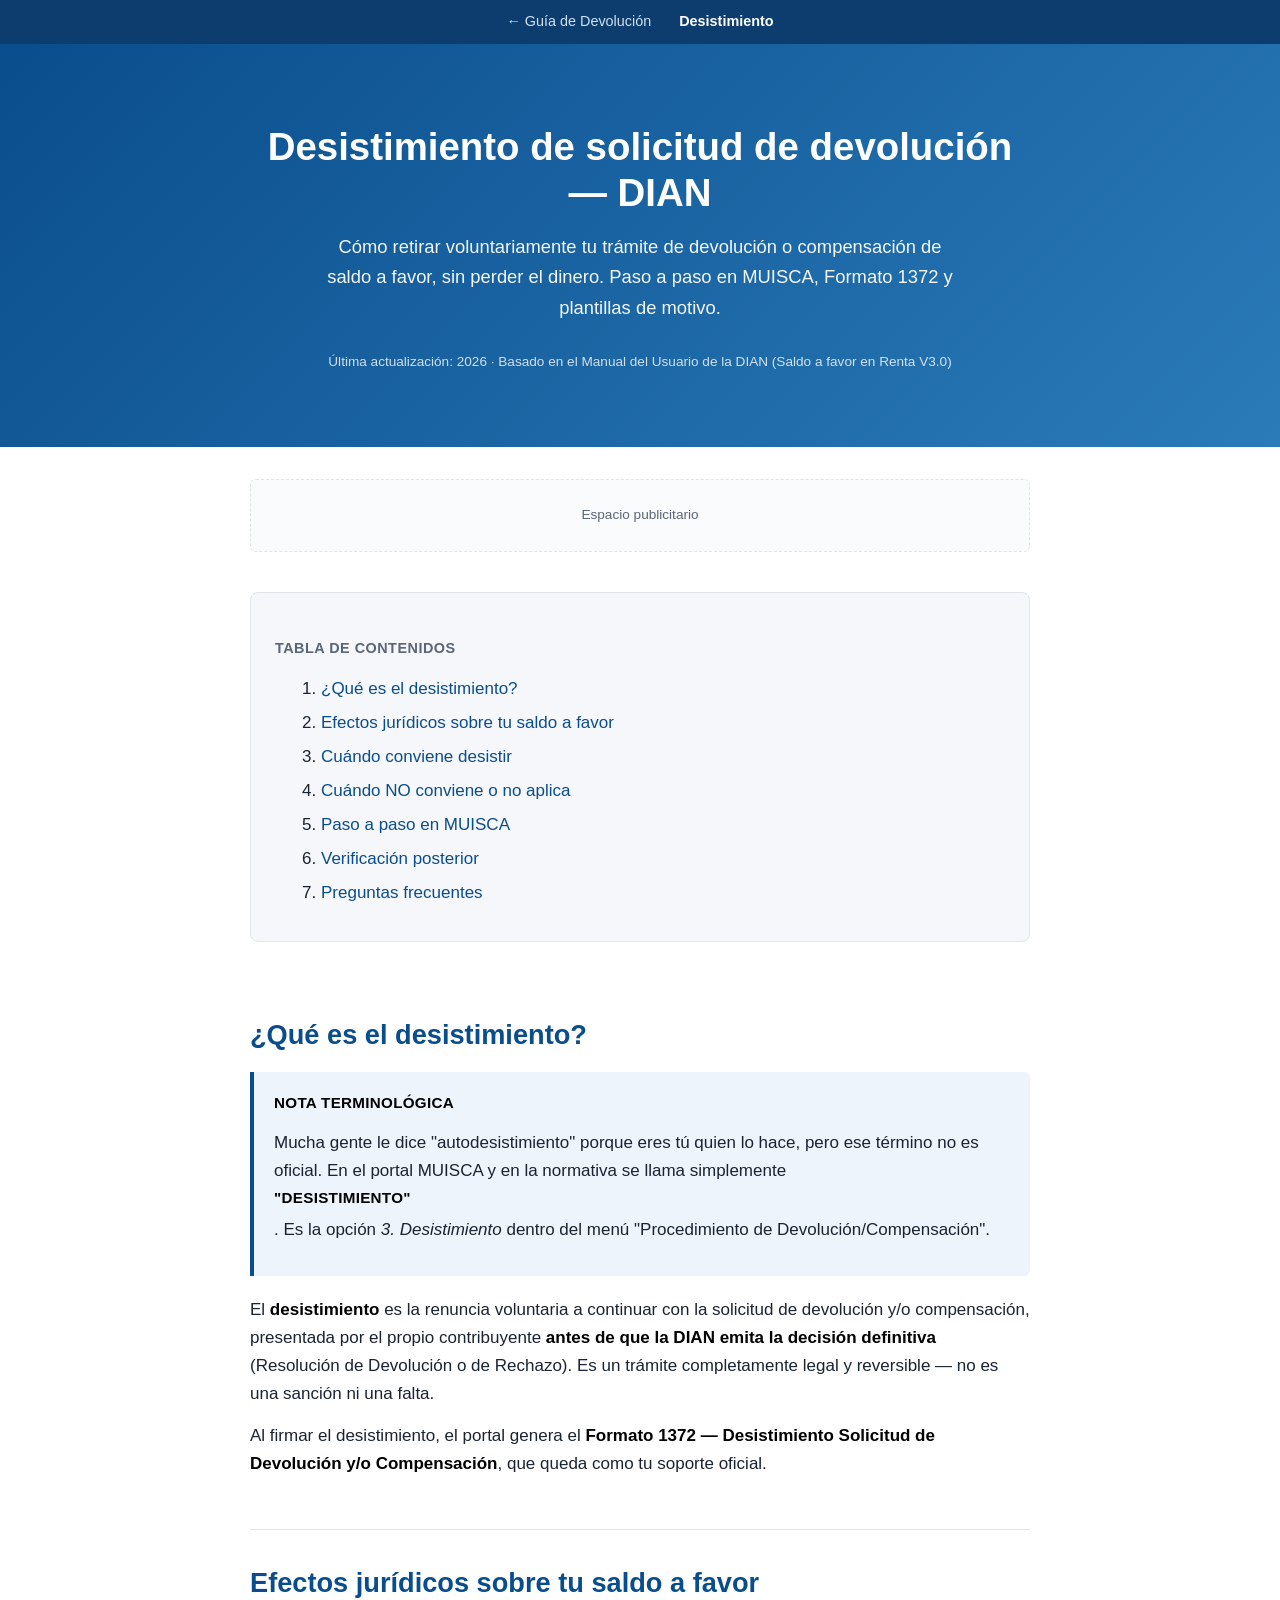
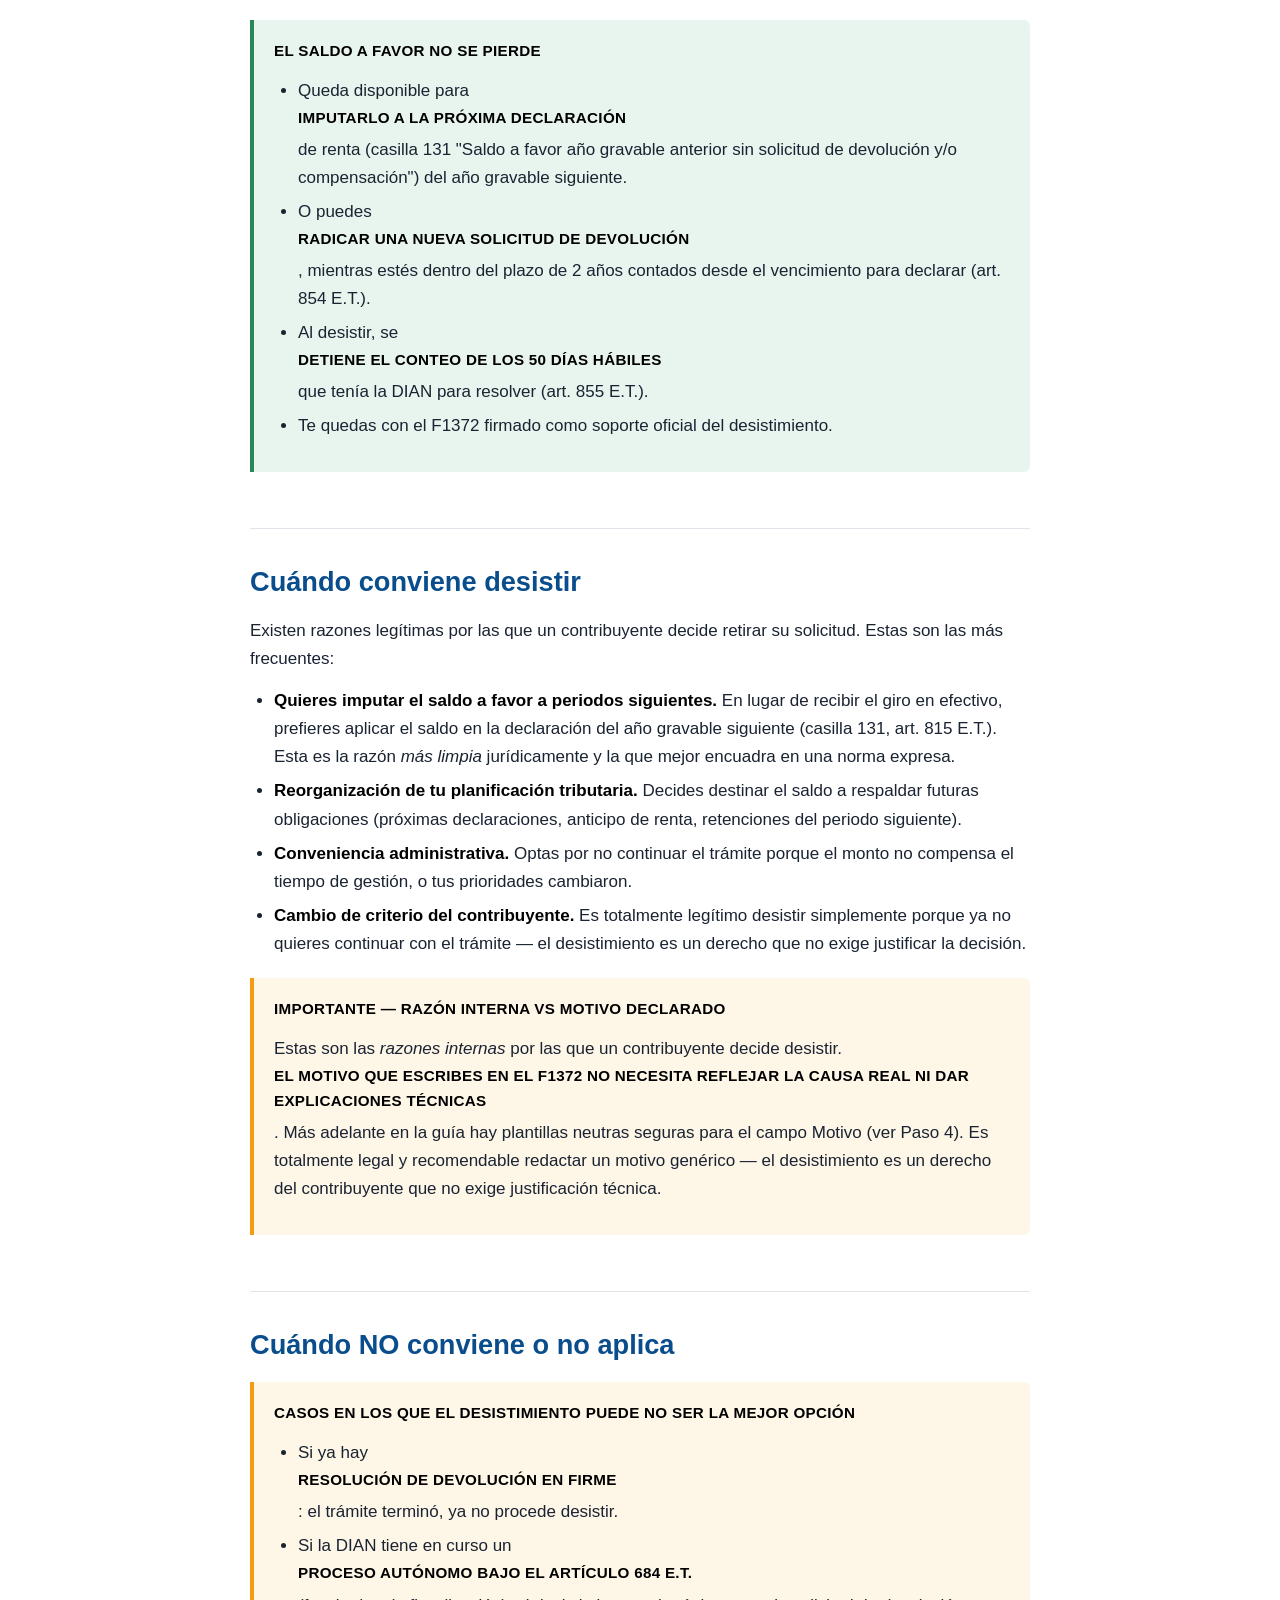
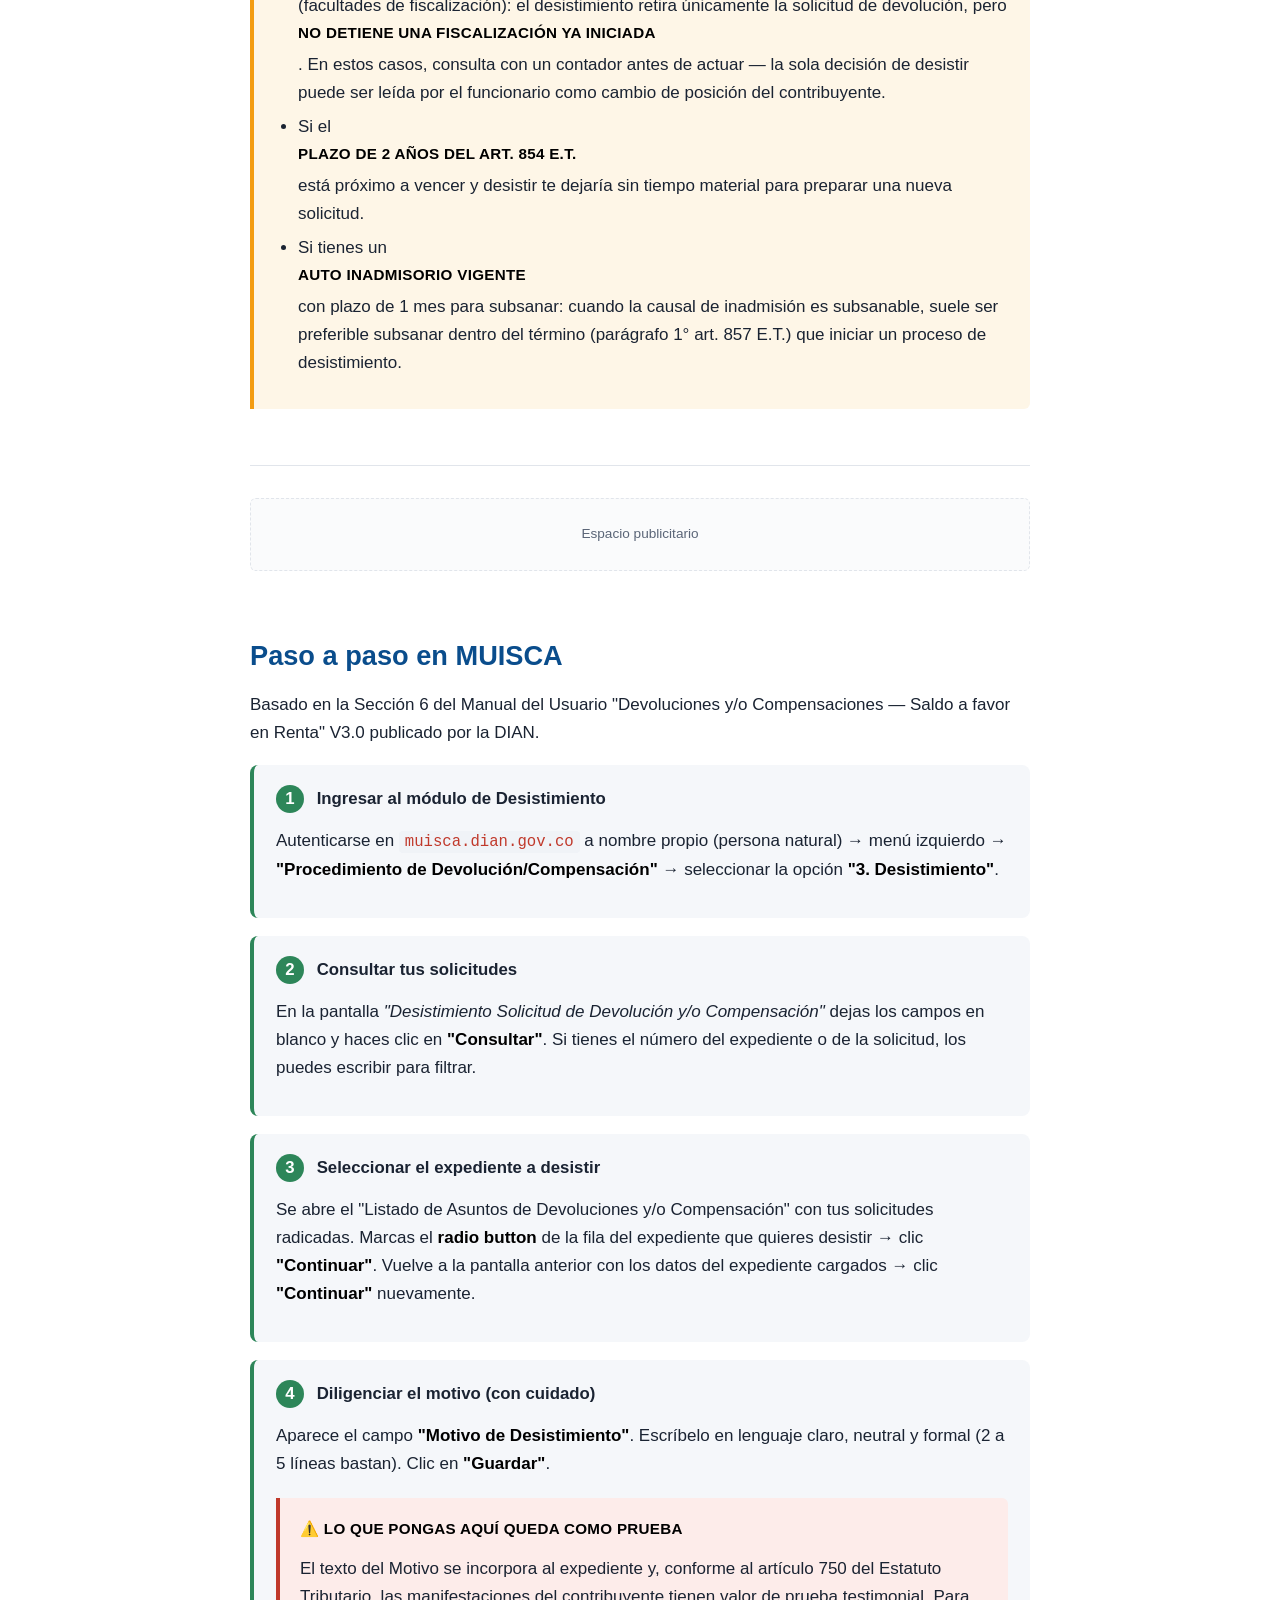
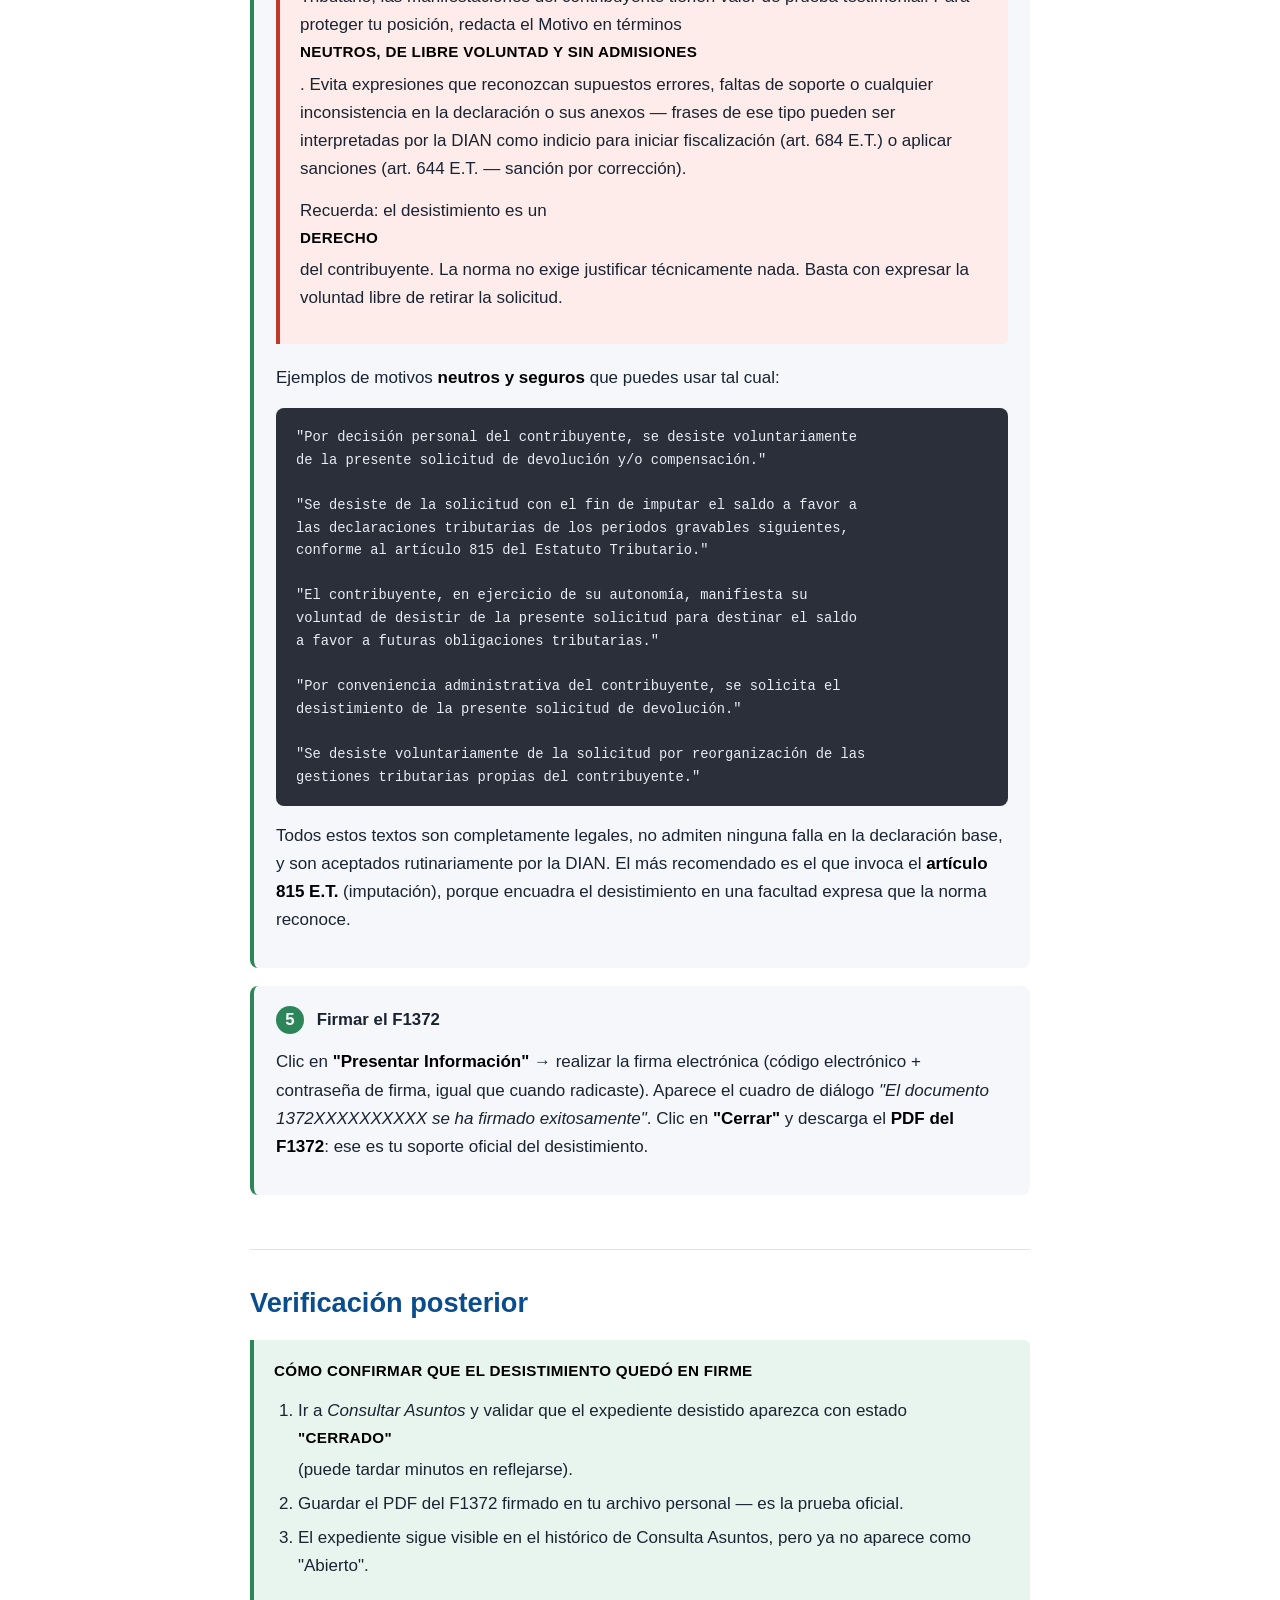
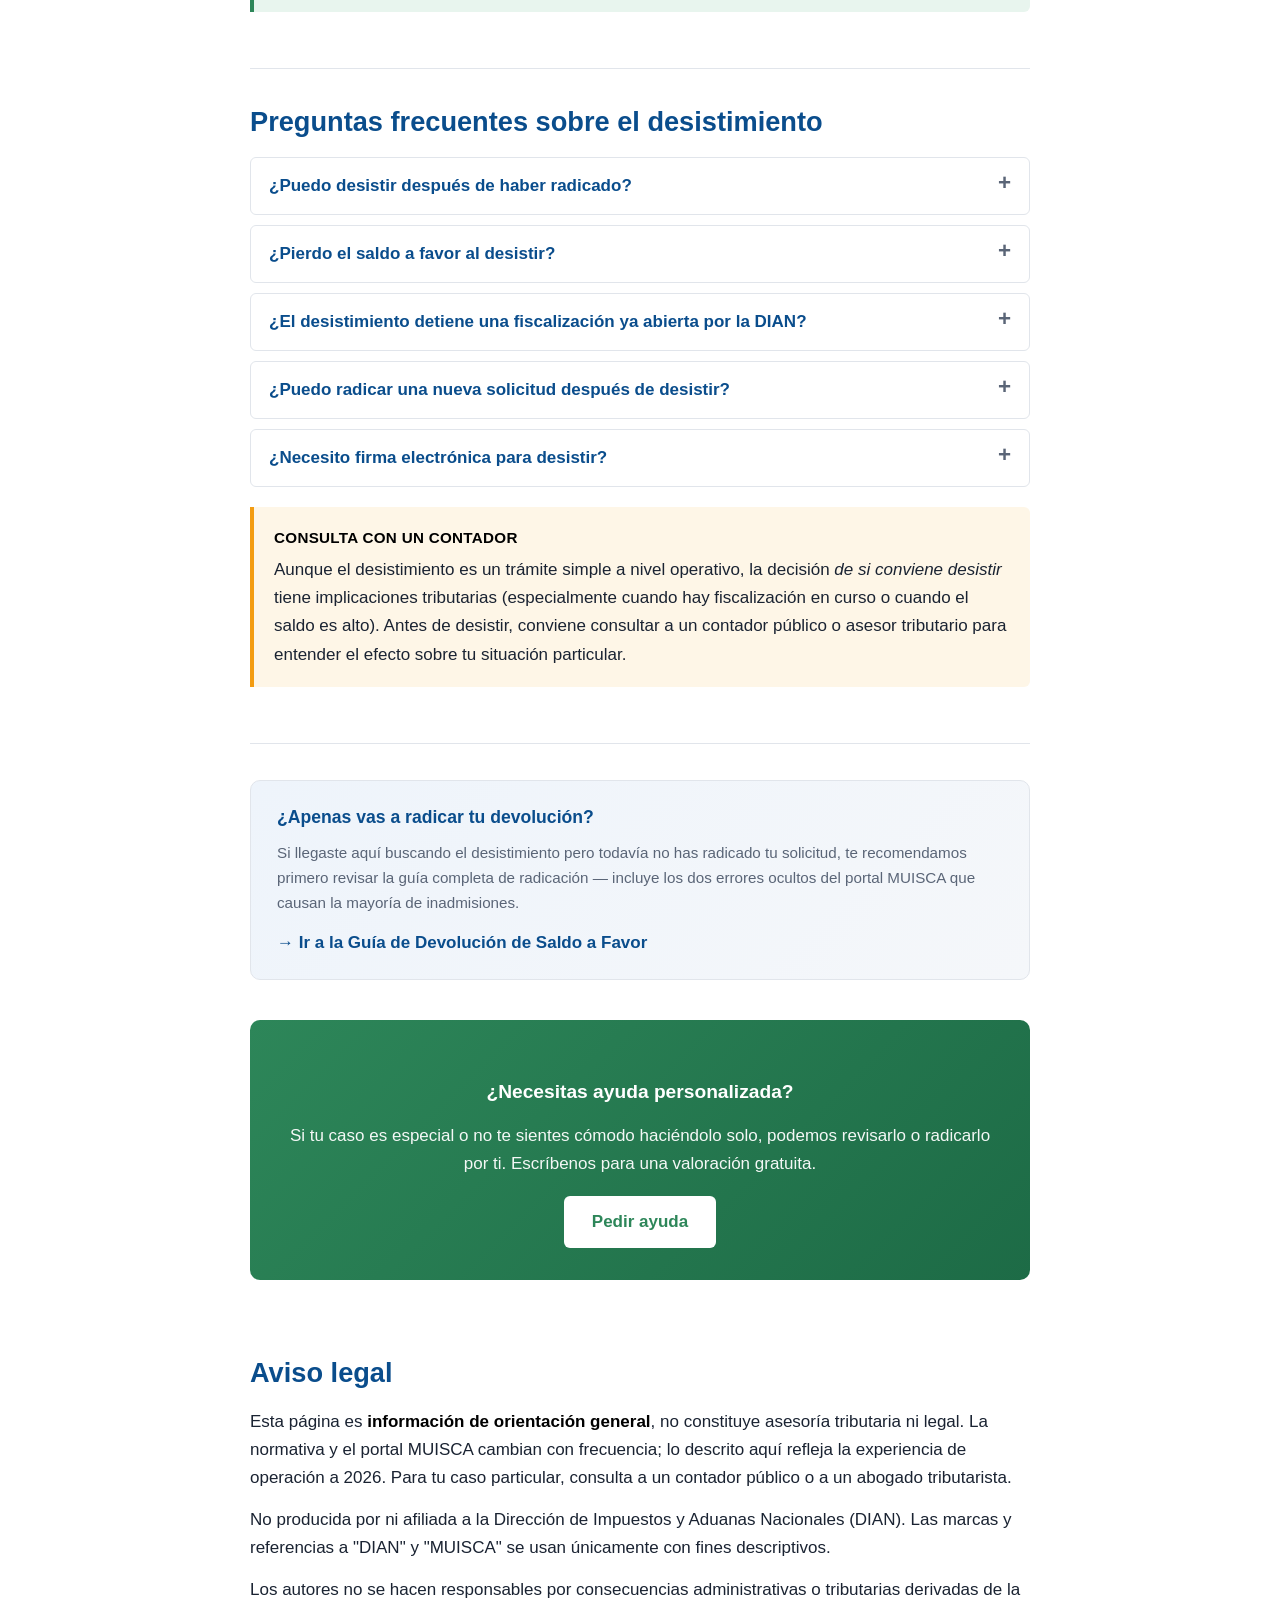
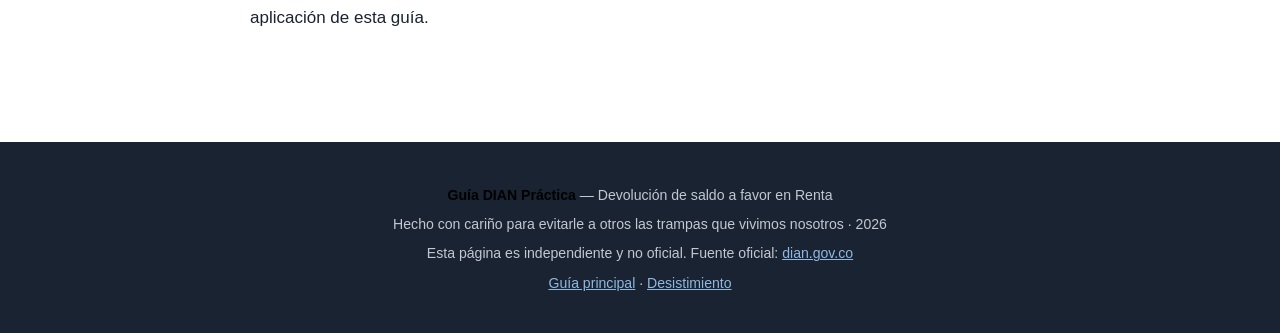
<file: desistimiento.html>
<!DOCTYPE html>
<html lang="es-CO">
<head>
<meta charset="UTF-8">
<meta name="viewport" content="width=device-width, initial-scale=1.0">
<title>Desistimiento de Solicitud de Devolución DIAN — Paso a paso (2026)</title>
<meta name="description" content="Cómo desistir voluntariamente de una solicitud de devolución o compensación de saldo a favor ante la DIAN. Paso a paso en MUISCA, efectos jurídicos, Formato 1372 y plantillas de motivo.">
<meta name="keywords" content="desistimiento devolución DIAN, autodesistimiento DIAN, cancelar solicitud devolución MUISCA, formato 1372, desistir saldo a favor renta">
<meta name="author" content="Guía DIAN práctica">
<meta property="og:title" content="Desistimiento de solicitud de devolución ante la DIAN — Paso a paso">
<meta property="og:description" content="Cómo desistir voluntariamente del trámite, sin perder tu saldo a favor. Paso a paso real en MUISCA + Formato 1372.">
<meta property="og:type" content="article">
<meta property="og:locale" content="es_CO">
<link rel="stylesheet" href="styles.css">
</head>
<body>

<nav class="topnav" aria-label="Navegación entre páginas">
  <a href="index.html">← Guía de Devolución</a>
  <a href="desistimiento.html" class="active">Desistimiento</a>
</nav>

<header>
  <div class="container">
    <h1>Desistimiento de solicitud de devolución — DIAN</h1>
    <p class="subtitle">Cómo retirar voluntariamente tu trámite de devolución o compensación de saldo a favor, sin perder el dinero. Paso a paso en MUISCA, Formato 1372 y plantillas de motivo.</p>
    <p class="meta">Última actualización: 2026 · Basado en el Manual del Usuario de la DIAN (Saldo a favor en Renta V3.0)</p>
  </div>
</header>

<main class="container">

<!-- AD SLOT — top of content -->
<div class="ad-slot">Espacio publicitario</div>

<nav class="toc" aria-label="Tabla de contenidos">
  <h3>Tabla de contenidos</h3>
  <ol>
    <li><a href="#que-es">¿Qué es el desistimiento?</a></li>
    <li><a href="#efectos">Efectos jurídicos sobre tu saldo a favor</a></li>
    <li><a href="#cuando-conviene">Cuándo conviene desistir</a></li>
    <li><a href="#cuando-no">Cuándo NO conviene o no aplica</a></li>
    <li><a href="#paso-a-paso">Paso a paso en MUISCA</a></li>
    <li><a href="#verificacion">Verificación posterior</a></li>
    <li><a href="#faq">Preguntas frecuentes</a></li>
  </ol>
</nav>

<section id="que-es">
  <h2>¿Qué es el desistimiento?</h2>

  <div class="callout">
    <strong>Nota terminológica</strong>
    <p>Mucha gente le dice "autodesistimiento" porque eres tú quien lo hace, pero ese término no es oficial. En el portal MUISCA y en la normativa se llama simplemente <strong>"Desistimiento"</strong>. Es la opción <em>3. Desistimiento</em> dentro del menú "Procedimiento de Devolución/Compensación".</p>
  </div>

  <p>El <strong>desistimiento</strong> es la renuncia voluntaria a continuar con la solicitud de devolución y/o compensación, presentada por el propio contribuyente <strong>antes de que la DIAN emita la decisión definitiva</strong> (Resolución de Devolución o de Rechazo). Es un trámite completamente legal y reversible — no es una sanción ni una falta.</p>

  <p>Al firmar el desistimiento, el portal genera el <strong>Formato 1372 — Desistimiento Solicitud de Devolución y/o Compensación</strong>, que queda como tu soporte oficial.</p>
</section>

<section id="efectos">
  <h2>Efectos jurídicos sobre tu saldo a favor</h2>

  <div class="callout success">
    <strong>El saldo a favor NO se pierde</strong>
    <ul>
      <li>Queda disponible para <strong>imputarlo a la próxima declaración</strong> de renta (casilla 131 "Saldo a favor año gravable anterior sin solicitud de devolución y/o compensación") del año gravable siguiente.</li>
      <li>O puedes <strong>radicar una nueva solicitud de devolución</strong>, mientras estés dentro del plazo de 2 años contados desde el vencimiento para declarar (art. 854 E.T.).</li>
      <li>Al desistir, se <strong>detiene el conteo de los 50 días hábiles</strong> que tenía la DIAN para resolver (art. 855 E.T.).</li>
      <li>Te quedas con el F1372 firmado como soporte oficial del desistimiento.</li>
    </ul>
  </div>
</section>

<section id="cuando-conviene">
  <h2>Cuándo conviene desistir</h2>

  <p>Existen razones legítimas por las que un contribuyente decide retirar su solicitud. Estas son las más frecuentes:</p>

  <ul>
    <li><strong>Quieres imputar el saldo a favor a periodos siguientes.</strong> En lugar de recibir el giro en efectivo, prefieres aplicar el saldo en la declaración del año gravable siguiente (casilla 131, art. 815 E.T.). Esta es la razón <em>más limpia</em> jurídicamente y la que mejor encuadra en una norma expresa.</li>
    <li><strong>Reorganización de tu planificación tributaria.</strong> Decides destinar el saldo a respaldar futuras obligaciones (próximas declaraciones, anticipo de renta, retenciones del periodo siguiente).</li>
    <li><strong>Conveniencia administrativa.</strong> Optas por no continuar el trámite porque el monto no compensa el tiempo de gestión, o tus prioridades cambiaron.</li>
    <li><strong>Cambio de criterio del contribuyente.</strong> Es totalmente legítimo desistir simplemente porque ya no quieres continuar con el trámite — el desistimiento es un derecho que no exige justificar la decisión.</li>
  </ul>

  <div class="callout warn">
    <strong>Importante — razón interna vs motivo declarado</strong>
    <p>Estas son las <em>razones internas</em> por las que un contribuyente decide desistir. <strong>El motivo que ESCRIBES en el F1372 NO necesita reflejar la causa real ni dar explicaciones técnicas</strong>. Más adelante en la guía hay plantillas neutras seguras para el campo Motivo (ver Paso 4). Es totalmente legal y recomendable redactar un motivo genérico — el desistimiento es un derecho del contribuyente que no exige justificación técnica.</p>
  </div>
</section>

<section id="cuando-no">
  <h2>Cuándo NO conviene o no aplica</h2>

  <div class="callout warn">
    <strong>Casos en los que el desistimiento puede no ser la mejor opción</strong>
    <ul>
      <li>Si ya hay <strong>Resolución de Devolución en firme</strong>: el trámite terminó, ya no procede desistir.</li>
      <li>Si la DIAN tiene en curso un <strong>proceso autónomo bajo el artículo 684 E.T.</strong> (facultades de fiscalización): el desistimiento retira únicamente la solicitud de devolución, pero <strong>no detiene una fiscalización ya iniciada</strong>. En estos casos, consulta con un contador antes de actuar — la sola decisión de desistir puede ser leída por el funcionario como cambio de posición del contribuyente.</li>
      <li>Si el <strong>plazo de 2 años del art. 854 E.T.</strong> está próximo a vencer y desistir te dejaría sin tiempo material para preparar una nueva solicitud.</li>
      <li>Si tienes un <strong>Auto Inadmisorio vigente</strong> con plazo de 1 mes para subsanar: cuando la causal de inadmisión es subsanable, suele ser preferible subsanar dentro del término (parágrafo 1° art. 857 E.T.) que iniciar un proceso de desistimiento.</li>
    </ul>
  </div>
</section>

<!-- AD SLOT 2 -->
<div class="ad-slot">Espacio publicitario</div>

<section id="paso-a-paso">
  <h2>Paso a paso en MUISCA</h2>
  <p>Basado en la Sección 6 del Manual del Usuario "Devoluciones y/o Compensaciones — Saldo a favor en Renta" V3.0 publicado por la DIAN.</p>

  <div class="paso">
    <h4><span class="num">1</span> Ingresar al módulo de Desistimiento</h4>
    <p>Autenticarse en <code>muisca.dian.gov.co</code> a nombre propio (persona natural) → menú izquierdo → <strong>"Procedimiento de Devolución/Compensación"</strong> → seleccionar la opción <strong>"3. Desistimiento"</strong>.</p>
  </div>

  <div class="paso">
    <h4><span class="num">2</span> Consultar tus solicitudes</h4>
    <p>En la pantalla <em>"Desistimiento Solicitud de Devolución y/o Compensación"</em> dejas los campos en blanco y haces clic en <strong>"Consultar"</strong>. Si tienes el número del expediente o de la solicitud, los puedes escribir para filtrar.</p>
  </div>

  <div class="paso">
    <h4><span class="num">3</span> Seleccionar el expediente a desistir</h4>
    <p>Se abre el "Listado de Asuntos de Devoluciones y/o Compensación" con tus solicitudes radicadas. Marcas el <strong>radio button</strong> de la fila del expediente que quieres desistir → clic <strong>"Continuar"</strong>. Vuelve a la pantalla anterior con los datos del expediente cargados → clic <strong>"Continuar"</strong> nuevamente.</p>
  </div>

  <div class="paso">
    <h4><span class="num">4</span> Diligenciar el motivo (con cuidado)</h4>
    <p>Aparece el campo <strong>"Motivo de Desistimiento"</strong>. Escríbelo en lenguaje claro, neutral y formal (2 a 5 líneas bastan). Clic en <strong>"Guardar"</strong>.</p>

    <div class="callout danger">
      <strong>⚠️ Lo que pongas aquí queda como prueba</strong>
      <p>El texto del Motivo se incorpora al expediente y, conforme al artículo 750 del Estatuto Tributario, las manifestaciones del contribuyente tienen valor de prueba testimonial. Para proteger tu posición, redacta el Motivo en términos <strong>neutros, de libre voluntad y sin admisiones</strong>. Evita expresiones que reconozcan supuestos errores, faltas de soporte o cualquier inconsistencia en la declaración o sus anexos — frases de ese tipo pueden ser interpretadas por la DIAN como indicio para iniciar fiscalización (art. 684 E.T.) o aplicar sanciones (art. 644 E.T. — sanción por corrección).</p>
      <p>Recuerda: el desistimiento es un <strong>derecho</strong> del contribuyente. La norma no exige justificar técnicamente nada. Basta con expresar la voluntad libre de retirar la solicitud.</p>
    </div>

    <p>Ejemplos de motivos <strong>neutros y seguros</strong> que puedes usar tal cual:</p>
    <pre><code>"Por decisión personal del contribuyente, se desiste voluntariamente
de la presente solicitud de devolución y/o compensación."

"Se desiste de la solicitud con el fin de imputar el saldo a favor a
las declaraciones tributarias de los periodos gravables siguientes,
conforme al artículo 815 del Estatuto Tributario."

"El contribuyente, en ejercicio de su autonomía, manifiesta su
voluntad de desistir de la presente solicitud para destinar el saldo
a favor a futuras obligaciones tributarias."

"Por conveniencia administrativa del contribuyente, se solicita el
desistimiento de la presente solicitud de devolución."

"Se desiste voluntariamente de la solicitud por reorganización de las
gestiones tributarias propias del contribuyente."</code></pre>
    <p>Todos estos textos son completamente legales, no admiten ninguna falla en la declaración base, y son aceptados rutinariamente por la DIAN. El más recomendado es el que invoca el <strong>artículo 815 E.T.</strong> (imputación), porque encuadra el desistimiento en una facultad expresa que la norma reconoce.</p>
  </div>

  <div class="paso">
    <h4><span class="num">5</span> Firmar el F1372</h4>
    <p>Clic en <strong>"Presentar Información"</strong> → realizar la firma electrónica (código electrónico + contraseña de firma, igual que cuando radicaste). Aparece el cuadro de diálogo <em>"El documento 1372XXXXXXXXXX se ha firmado exitosamente"</em>. Clic en <strong>"Cerrar"</strong> y descarga el <strong>PDF del F1372</strong>: ese es tu soporte oficial del desistimiento.</p>
  </div>
</section>

<section id="verificacion">
  <h2>Verificación posterior</h2>

  <div class="callout success">
    <strong>Cómo confirmar que el desistimiento quedó en firme</strong>
    <ol>
      <li>Ir a <em>Consultar Asuntos</em> y validar que el expediente desistido aparezca con estado <strong>"Cerrado"</strong> (puede tardar minutos en reflejarse).</li>
      <li>Guardar el PDF del F1372 firmado en tu archivo personal — es la prueba oficial.</li>
      <li>El expediente sigue visible en el histórico de Consulta Asuntos, pero ya no aparece como "Abierto".</li>
    </ol>
  </div>
</section>

<section id="faq">
  <h2>Preguntas frecuentes sobre el desistimiento</h2>

  <details>
    <summary>¿Puedo desistir después de haber radicado?</summary>
    <p>Sí. El desistimiento se hace después de la radicación, en cualquier momento antes de que la DIAN emita la decisión definitiva (Resolución de Devolución o de Rechazo). No tiene un plazo perentorio — pero entre antes lo hagas, más limpio queda el trámite.</p>
  </details>

  <details>
    <summary>¿Pierdo el saldo a favor al desistir?</summary>
    <p>No. El saldo a favor sigue existiendo en tu declaración. Puedes (a) imputarlo a la próxima declaración usando la casilla 131, o (b) radicar una nueva solicitud de devolución dentro del plazo de 2 años del art. 854 E.T.</p>
  </details>

  <details>
    <summary>¿El desistimiento detiene una fiscalización ya abierta por la DIAN?</summary>
    <p>No necesariamente. Si la DIAN tiene en curso un proceso autónomo bajo el artículo 684 del E.T. (Auto de Verificación, requerimiento especial, etc.), ese proceso es independiente de la solicitud de devolución. El desistimiento cierra el expediente de devolución, pero la DIAN puede continuar ejerciendo sus facultades sobre la declaración. En estos casos es imprescindible <strong>consultar con un contador o abogado tributarista</strong> antes de actuar, para definir la estrategia adecuada según tu caso particular.</p>
  </details>

  <details>
    <summary>¿Puedo radicar una nueva solicitud después de desistir?</summary>
    <p>Sí, siempre que estés dentro del plazo de 2 años del art. 854 E.T. y la nueva solicitud se presente en debida forma. En la práctica conviene esperar a que el expediente desistido aparezca con estado <em>Cerrado</em> en Consulta Asuntos antes de iniciar el nuevo trámite, para evitar mensajes del sistema como "ya existe un trámite abierto". Suele bastar con unos minutos u horas.</p>
  </details>

  <details>
    <summary>¿Necesito firma electrónica para desistir?</summary>
    <p>Sí. El F1372 se firma con tu firma electrónica (instrumento de firma electrónica DIAN — código + contraseña), igual que cualquier acto formal en MUISCA. Si no tienes firma electrónica vigente, primero debes activarla en el portal.</p>
  </details>

  <div class="callout warn">
    <strong>Consulta con un contador</strong>
    Aunque el desistimiento es un trámite simple a nivel operativo, la decisión <em>de si conviene desistir</em> tiene implicaciones tributarias (especialmente cuando hay fiscalización en curso o cuando el saldo es alto). Antes de desistir, conviene consultar a un contador público o asesor tributario para entender el efecto sobre tu situación particular.
  </div>
</section>

<div class="crosslink">
  <h4>¿Apenas vas a radicar tu devolución?</h4>
  <p>Si llegaste aquí buscando el desistimiento pero todavía no has radicado tu solicitud, te recomendamos primero revisar la guía completa de radicación — incluye los dos errores ocultos del portal MUISCA que causan la mayoría de inadmisiones.</p>
  <a href="index.html">→ Ir a la Guía de Devolución de Saldo a Favor</a>
</div>

<div class="cta">
  <h3>¿Necesitas ayuda personalizada?</h3>
  <p>Si tu caso es especial o no te sientes cómodo haciéndolo solo, podemos revisarlo o radicarlo por ti. Escríbenos para una valoración gratuita.</p>
  <a href="https://mail.google.com/mail/?view=cm&fs=1&to=jcioweb@gmail.com&su=Ayuda%20Desistimiento%20Devoluci%C3%B3n%20DIAN" target="_blank" rel="noopener">Pedir ayuda</a>
</div>

<section id="disclaimer">
  <h2>Aviso legal</h2>
  <p>Esta página es <strong>información de orientación general</strong>, no constituye asesoría tributaria ni legal. La normativa y el portal MUISCA cambian con frecuencia; lo descrito aquí refleja la experiencia de operación a 2026. Para tu caso particular, consulta a un contador público o a un abogado tributarista.</p>
  <p>No producida por ni afiliada a la Dirección de Impuestos y Aduanas Nacionales (DIAN). Las marcas y referencias a "DIAN" y "MUISCA" se usan únicamente con fines descriptivos.</p>
  <p>Los autores no se hacen responsables por consecuencias administrativas o tributarias derivadas de la aplicación de esta guía.</p>
</section>

</main>

<footer>
  <div class="container">
    <p><strong>Guía DIAN Práctica</strong> — Devolución de saldo a favor en Renta</p>
    <p>Hecho con cariño para evitarle a otros las trampas que vivimos nosotros · 2026</p>
    <p>Esta página es independiente y no oficial. Fuente oficial: <a href="https://www.dian.gov.co" target="_blank" rel="noopener">dian.gov.co</a></p>
    <p><a href="index.html">Guía principal</a> · <a href="desistimiento.html">Desistimiento</a></p>
  </div>
</footer>

</body>
</html>
</file>
<file: styles.css>
:root {
  --azul: #0a4d8c;
  --azul-claro: #2b7bb9;
  --verde: #2d8659;
  --rojo: #c0392b;
  --amarillo: #f39c12;
  --gris-bg: #f5f7fa;
  --gris-borde: #e1e5eb;
  --texto: #1a2332;
  --texto-secundario: #5a6577;
}
* { box-sizing: border-box; margin: 0; padding: 0; }
html { scroll-behavior: smooth; }
body {
  font-family: -apple-system, BlinkMacSystemFont, "Segoe UI", Roboto, Oxygen, Ubuntu, sans-serif;
  line-height: 1.65;
  color: var(--texto);
  background: #fff;
  font-size: 17px;
}
.container { max-width: 820px; margin: 0 auto; padding: 0 20px; }

/* Header */
header {
  background: linear-gradient(135deg, var(--azul) 0%, var(--azul-claro) 100%);
  color: white;
  padding: 80px 20px 60px;
  text-align: center;
}
header h1 {
  font-size: 2.4rem;
  margin-bottom: 16px;
  line-height: 1.2;
  font-weight: 800;
}
header .subtitle {
  font-size: 1.15rem;
  max-width: 640px;
  margin: 0 auto 28px;
  opacity: 0.95;
}
header .meta {
  font-size: 0.85rem;
  opacity: 0.8;
}

/* Top nav between pages */
.topnav {
  background: #0d3d6e;
  padding: 10px 20px;
  text-align: center;
  font-size: 0.9rem;
}
.topnav a {
  color: #cfe1f3;
  text-decoration: none;
  margin: 0 12px;
  font-weight: 500;
}
.topnav a:hover { color: white; text-decoration: underline; }
.topnav a.active { color: white; font-weight: 700; }

/* TOC */
nav.toc {
  background: var(--gris-bg);
  border: 1px solid var(--gris-borde);
  border-radius: 8px;
  padding: 20px 24px;
  margin: 40px 0;
}
nav.toc h3 {
  font-size: 0.9rem;
  text-transform: uppercase;
  color: var(--texto-secundario);
  letter-spacing: 0.5px;
  margin-bottom: 12px;
}
nav.toc ol { padding-left: 22px; }
nav.toc li { margin: 6px 0; }
nav.toc a {
  color: var(--azul);
  text-decoration: none;
  font-weight: 500;
}
nav.toc a:hover { text-decoration: underline; }

/* Sections */
section { padding: 36px 0; border-bottom: 1px solid var(--gris-borde); }
section:last-of-type { border-bottom: none; }
h2 {
  font-size: 1.7rem;
  margin-bottom: 18px;
  color: var(--azul);
  line-height: 1.25;
}
h3 {
  font-size: 1.2rem;
  margin: 24px 0 12px;
  color: var(--texto);
}
p { margin: 14px 0; }
ul, ol { margin: 14px 0 14px 24px; }
li { margin: 6px 0; }
strong { color: #000; }
code {
  background: #f0f3f7;
  padding: 2px 6px;
  border-radius: 4px;
  font-size: 0.92em;
  font-family: "SF Mono", Menlo, Monaco, Consolas, monospace;
  color: var(--rojo);
}
pre {
  background: #2b2f3a;
  color: #e6edf3;
  padding: 18px 20px;
  border-radius: 8px;
  overflow-x: auto;
  font-size: 0.88em;
  line-height: 1.5;
  margin: 16px 0;
}
pre code {
  background: transparent;
  color: inherit;
  padding: 0;
}

/* Callouts */
.callout {
  border-left: 4px solid var(--azul);
  background: #eef4fb;
  padding: 18px 20px;
  margin: 20px 0;
  border-radius: 0 6px 6px 0;
}
.callout.warn {
  border-left-color: var(--amarillo);
  background: #fef6e7;
}
.callout.danger {
  border-left-color: var(--rojo);
  background: #fdecea;
}
.callout.success {
  border-left-color: var(--verde);
  background: #e8f5ee;
}
.callout strong { display: block; margin-bottom: 6px; font-size: 0.95rem; text-transform: uppercase; letter-spacing: 0.3px; }

/* Tables */
table {
  width: 100%;
  border-collapse: collapse;
  margin: 18px 0;
  font-size: 0.94rem;
}
th, td {
  text-align: left;
  padding: 10px 12px;
  border-bottom: 1px solid var(--gris-borde);
  vertical-align: top;
}
th {
  background: var(--gris-bg);
  font-weight: 600;
  color: var(--texto-secundario);
  font-size: 0.85rem;
  text-transform: uppercase;
  letter-spacing: 0.4px;
}

/* Steps */
.paso {
  background: var(--gris-bg);
  border-radius: 8px;
  padding: 20px 22px;
  margin: 18px 0;
  border-left: 4px solid var(--verde);
}
.paso .num {
  display: inline-block;
  background: var(--verde);
  color: white;
  width: 28px;
  height: 28px;
  border-radius: 50%;
  text-align: center;
  line-height: 28px;
  font-weight: 700;
  margin-right: 8px;
}
.paso h4 { display: inline; font-size: 1.05rem; }

/* Ad slot placeholder (visible solo cuando AdSense no carga) */
.ad-slot {
  background: #fafbfc;
  border: 1px dashed var(--gris-borde);
  text-align: center;
  padding: 24px;
  margin: 32px 0;
  color: var(--texto-secundario);
  font-size: 0.85rem;
  border-radius: 6px;
}

/* CTA */
.cta {
  background: linear-gradient(135deg, var(--verde) 0%, #1d6b46 100%);
  color: white;
  padding: 32px 28px;
  border-radius: 10px;
  margin: 40px 0;
  text-align: center;
}
.cta h3 { color: white; margin-bottom: 12px; }
.cta p { margin-bottom: 18px; opacity: 0.95; }
.cta a {
  display: inline-block;
  background: white;
  color: var(--verde);
  padding: 12px 28px;
  border-radius: 6px;
  text-decoration: none;
  font-weight: 700;
}

/* FAQ */
details {
  border: 1px solid var(--gris-borde);
  border-radius: 6px;
  padding: 14px 18px;
  margin: 10px 0;
  background: white;
}
details[open] { background: var(--gris-bg); }
summary {
  cursor: pointer;
  font-weight: 600;
  color: var(--azul);
  list-style: none;
  position: relative;
  padding-right: 24px;
}
summary::after {
  content: "+";
  position: absolute;
  right: 0;
  top: 0;
  font-size: 1.4rem;
  line-height: 1;
  color: var(--texto-secundario);
}
details[open] summary::after { content: "−"; }
details p, details ul { margin-top: 12px; }

/* Footer */
footer {
  background: #1a2332;
  color: #c1c8d4;
  padding: 36px 20px;
  text-align: center;
  font-size: 0.88rem;
  margin-top: 60px;
}
footer p { margin: 6px 0; }
footer a { color: #8fb8e0; }

/* Crosslink card (link entre páginas dentro del cuerpo) */
.crosslink {
  background: linear-gradient(135deg, #eef4fb 0%, #f5f7fa 100%);
  border: 1px solid var(--gris-borde);
  border-radius: 10px;
  padding: 22px 26px;
  margin: 36px 0;
  display: flex;
  flex-direction: column;
  gap: 8px;
}
.crosslink h4 {
  font-size: 1.1rem;
  color: var(--azul);
}
.crosslink p { margin: 0; color: var(--texto-secundario); font-size: 0.95rem; }
.crosslink a {
  color: var(--azul);
  font-weight: 600;
  text-decoration: none;
  margin-top: 6px;
  align-self: flex-start;
}
.crosslink a:hover { text-decoration: underline; }

/* Responsive */
@media (max-width: 600px) {
  body { font-size: 16px; }
  header { padding: 50px 20px 40px; }
  header h1 { font-size: 1.7rem; }
  h2 { font-size: 1.4rem; }
  .paso { padding: 16px 18px; }
  table { font-size: 0.85rem; }
  th, td { padding: 8px 6px; }
  .topnav a { display: inline-block; margin: 4px 8px; }
}

/* Print friendly */
@media print {
  header, footer, .ad-slot, .cta, .topnav { background: none !important; color: black !important; }
  nav.toc { page-break-after: always; }
  section { page-break-inside: avoid; }
}
</file>
